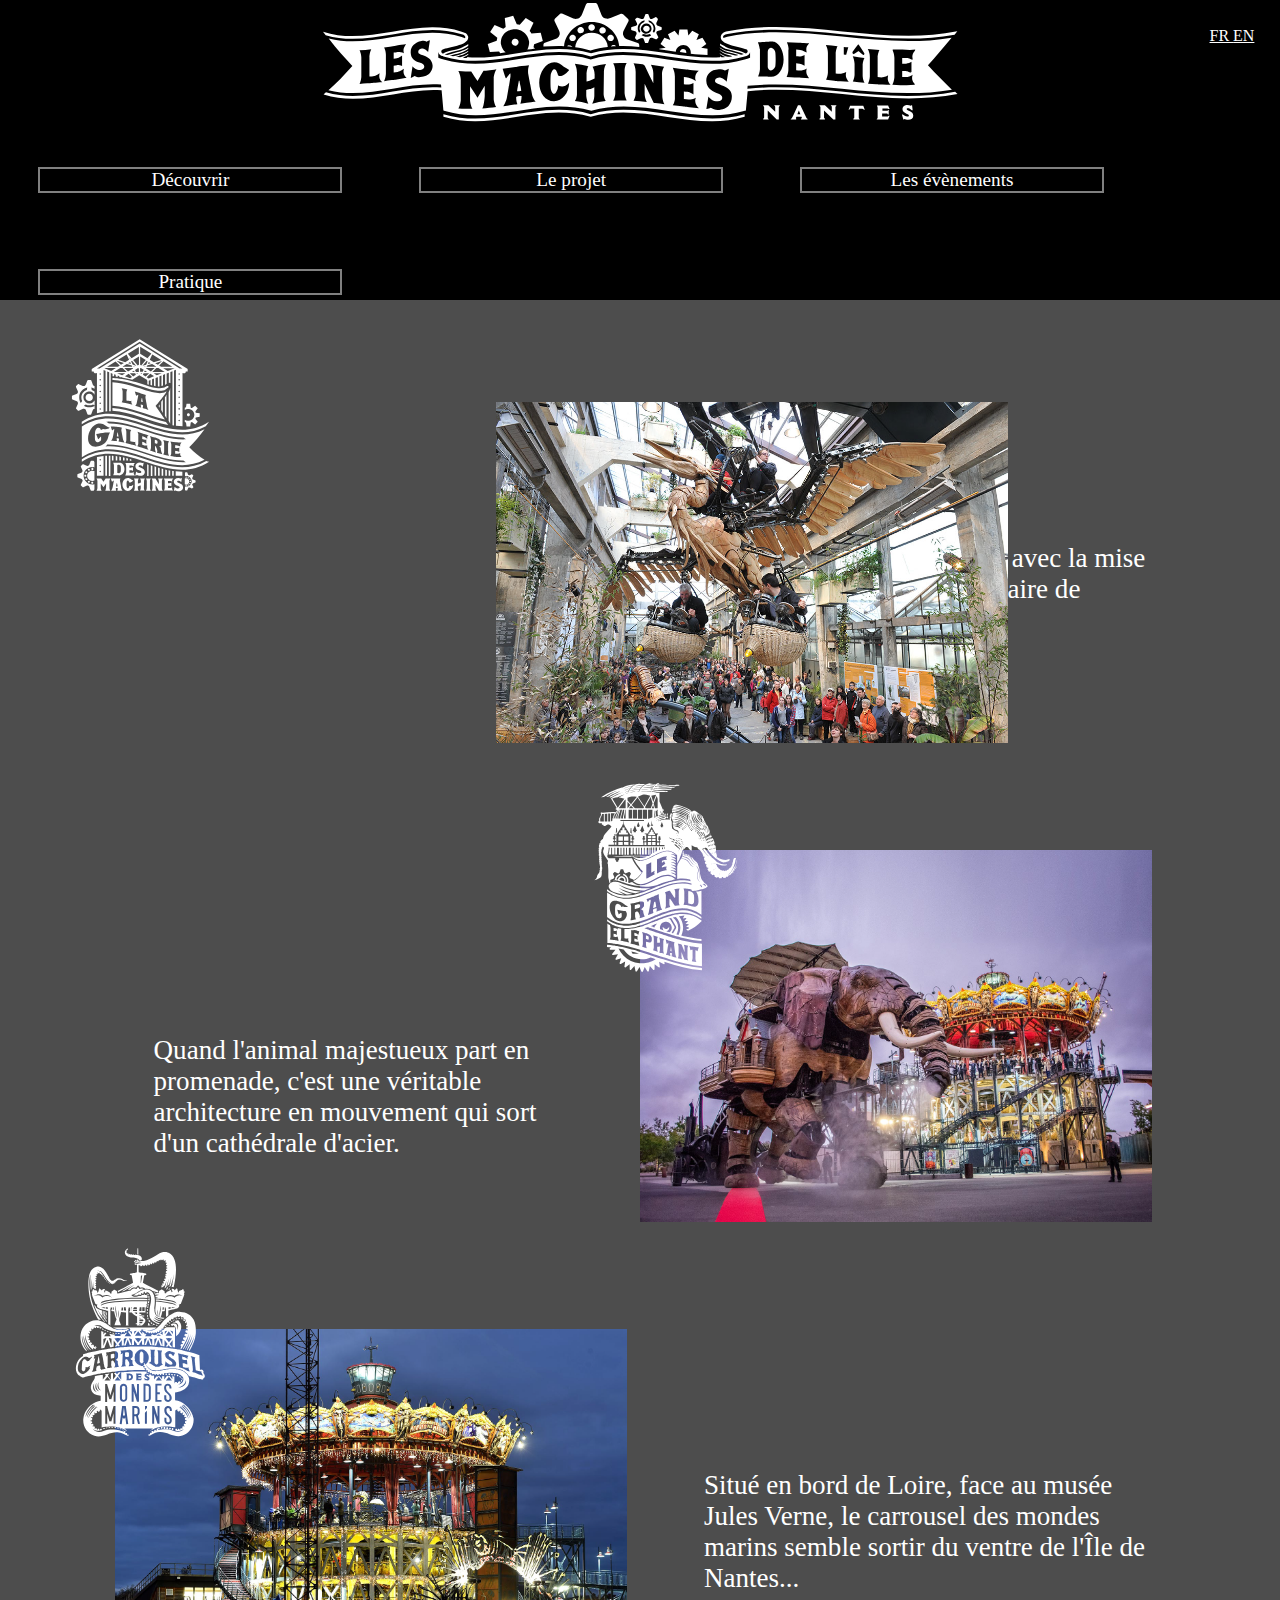
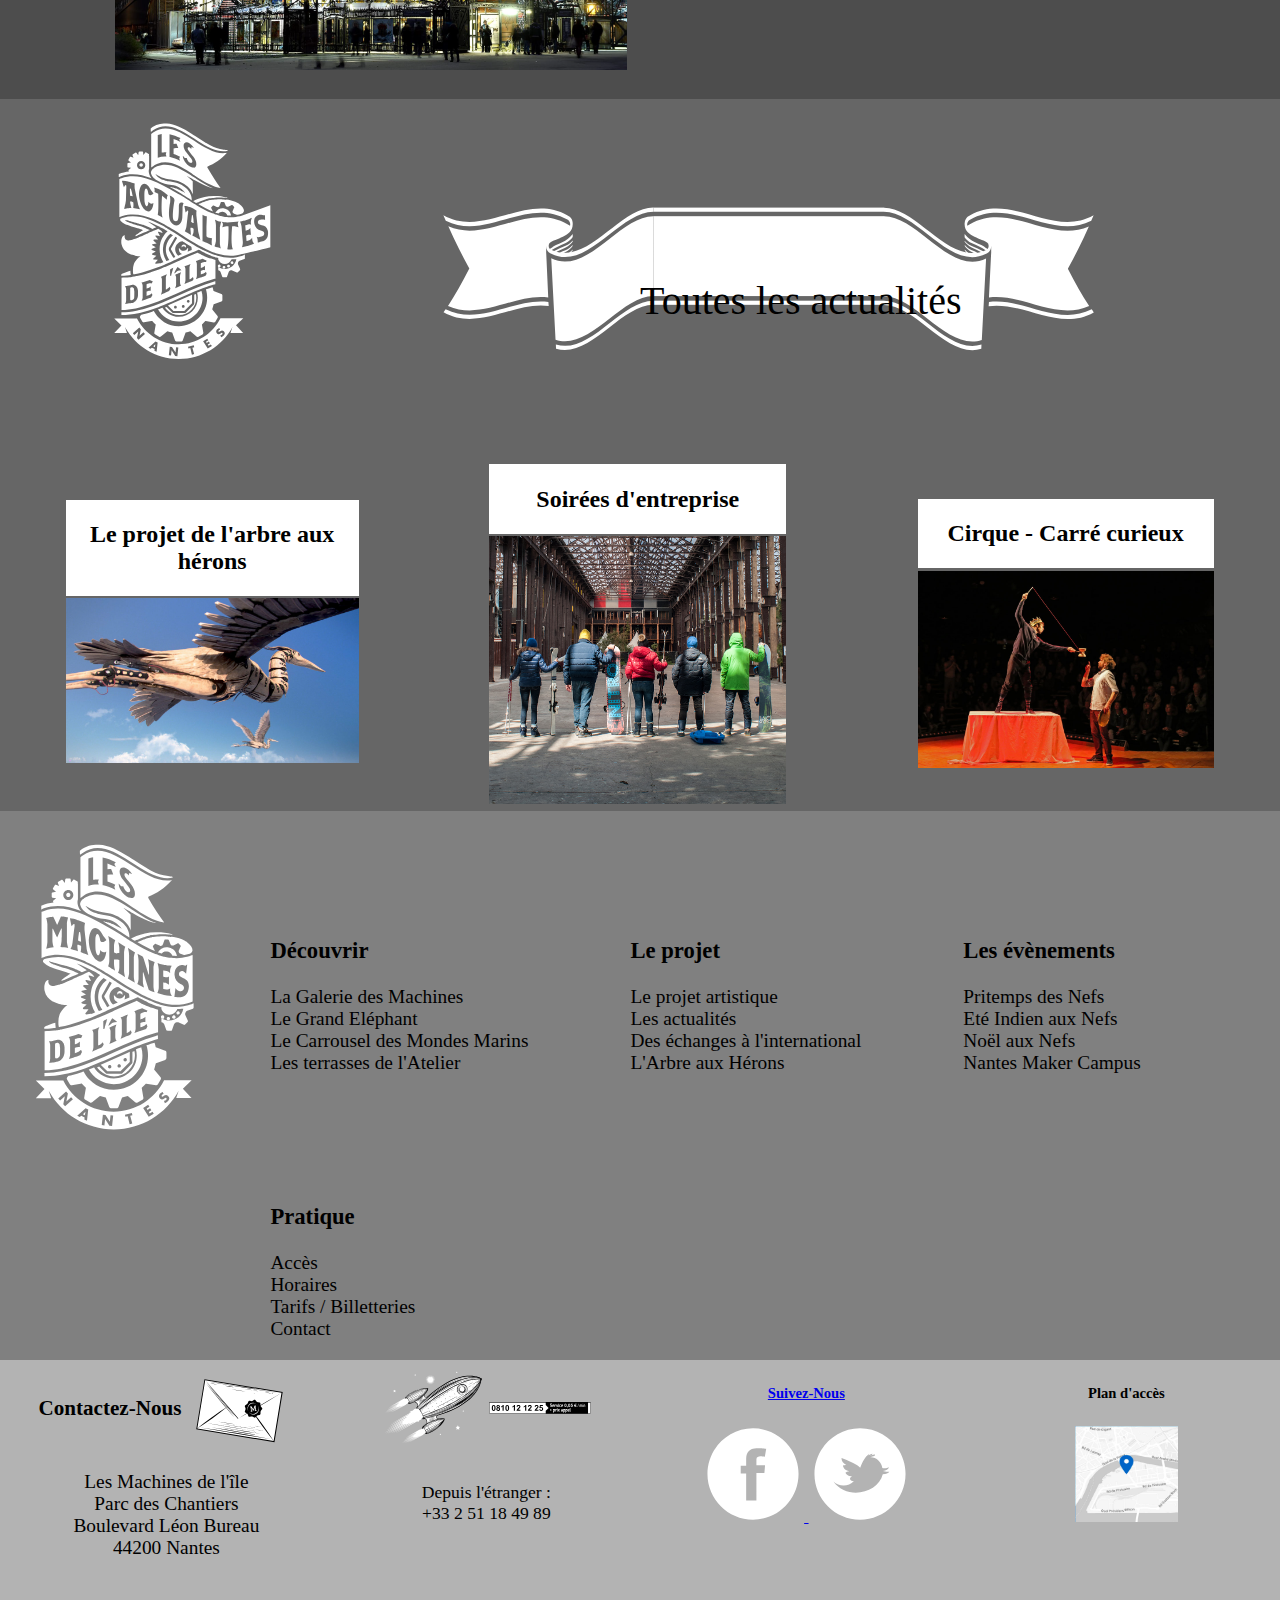
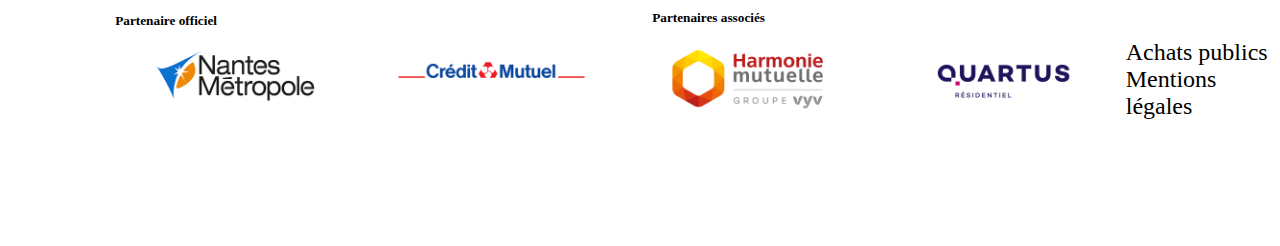
<file: fr/index.html>
<!DOCTYPE html>
<html>
	<head>
		<meta charset="utf-8">
		<link rel="stylesheet" href="../css/style.css">
		<title> Les machine de l'île </title>
	</head>
	<body>
		<header>
			<a href="index.html"> <img src="../images/logo_site_header.svg" alt="" id="hdr_logo"> </a>
			<div class="lang">
				<a href="index.html" class="lang_in"> FR </a>
				<a href="../en/index_en.html" class="lang_in"> EN </a>
			</div>
			<nav class="menu">
				<ul>
					<li> <a href="carrousel.html"> Découvrir </a>
						<ul>
							<li> <a href="#"> La Galerie des Machines</a> </li> 
							<li> <a href="#"> Le Grand Eléphant </a></li> 
							<li> <a href="carrousel.html"> Le Carrousel des Mondes Marins </a></li> 
							<li> <a href="#"> Les terrasses de l'Atelier </a> </li>
						</ul>
					</li>
					<li> <a href="actualites.html"> Le projet </a>
						<ul>
							<li> <a href="#"> Le projet artistique </a> </li>
							<li> <a href="actualites.html"> Les actualités </a> </li>
							<li> <a href="#"> Des échanges internationaux </a> </li> 
							<li> <a href="#"> L'Arbre aux Hérons </a> </li> 
						</ul>
					</li>
					<li> <a href="#"> Les évènements </a>
						<ul> 
							<li> <a href="#"> Pritemps des Nefs </a> </li>
							<li> <a href="#"> Eté Indien aux Nefs </a> </li> 
							<li> <a href="#"> Noël aux Nefs </a> </li> 
							<li> <a href="#"> Nantes Maker Campus </a> </li> 
						</ul>
					</li>
					<li> <a href="contact.html"> Pratique </a>
						<ul> 
							 <li> <a href="#"> Accès </a> </li> 
							 <li> <a href="#"> Horaires </a> </li> 
							 <li> <a href="#"> Tarifs / Billetteries </a> </li> 
							<li> <a href="contact.html">  Contact </a> </li>
						</ul>
					</li>
				</ul>
			</nav>
		</header>
		<section id=section1_dec>
			<article class="article_index_dec">
				<img src="../images/icon_arbre_heron.svg" alt="" id="icon_arbre_heron">
				<a href=""> <img src="../images/arbre_heron.png" alt="Heron" id="arbre_heron"> </a>
				<span class="txt_article_right"> La galerie est un lieu vivant avec la mise en scène d'un véritable bestiaire de machines... </span>
			</article>
			<article class="article_index_dec">
				<img src="../images/icon_elephant.svg" alt="" id="icon_elephant">
				<a href=""> <img src="../images/elephant.png" alt="Elephant"id="elephant"> </a>
				<span class="txt_article_left"> Quand l'animal majestueux part en promenade, c'est une véritable architecture en mouvement qui sort d'un cathédrale d'acier. </span>
			</article>
			<article class="article_index_dec">
				<img src="../images/icon_carrousel.svg" alt="" id="icon_carrousel">
				<a href="carrousel.html"> <img src="../images/carrousel.png" alt="Carrousel" id="index_carrousel"> </a>
				<span class="txt_article_right"> Situé en bord de Loire, face au musée Jules Verne, le carrousel des mondes marins semble sortir du ventre de l'Île de Nantes... </span>
				<br/>
				<br/>
			</article>
		</section>
		<section id=section2_actu>
			<div>
				<img src="../images/logo_actu.svg" alt="" id="logo_actu">
				<img src="../images/banniere.svg" alt="banner" id="banner_actu">
				<br/>
				<a href="actualites.html" id="titre_actu"> Toutes les actualités </a>
			</div>
			<table>
				<tr>
					<th>	
						<article class="article_actu">
							<h4> Le projet de l'arbre aux hérons </h4>
							<a href=""> <img src="../images/heron.jpg" alt="Le projet de l'arbre aux hérons" class="img_actu"> </a>
						</article>
					</th>
					<th>
						<article class="article_actu">
							<h4> Soirées d'entreprise </h4>
							<a href=""> <img src="../images/entreprise.jpg" alt="Soirées d'entreprise" class="img_actu"> </a>
						</article>
					</th>
					<th>
						<article class="article_actu">
							<h4> Cirque - Carré curieux</h4>
							<a href=""> <img src="../images/cirque.jpg" alt="Cirque - Carré curieux" class="img_actu"> </a>
						</article>
					</th>
				</tr>		
			</table>
		</section>
		<footer name="index">
			<div id="nav_footer">
				<img src="../images/logo_site_footer.svg" id="logo_footer">
				<ul>
					<li>
						<ul> <h3> Découvrir </h3>
							<li> <a href="#"> La Galerie des Machines</a> </li> 
							<li> <a href="#"> Le Grand Eléphant </a></li> 
							<li> <a href="carrousel.html"> Le Carrousel des Mondes Marins </a></li> 
							<li> <a href="#"> Les terrasses de l'Atelier </a> </li>
						</ul>
					</li>
					<li>
						<ul> <h3> Le projet </h3>
							<li> <a href="#"> Le projet artistique </a> </li>
							<li> <a href="actualites.html"> Les actualités </a> </li>
							<li> <a href="#"> Des échanges à l'international </a> </li> 
							<li> <a href="#"> L'Arbre aux Hérons </a> </li> 
						</ul>
					</li>
					<li>
						<ul> <h3> Les évènements </h3>
							<li> <a href="#"> Pritemps des Nefs </a> </li>
							<li> <a href="#"> Eté Indien aux Nefs </a> </li> 
							<li> <a href="#"> Noël aux Nefs </a> </li> 
							<li> <a href="#"> Nantes Maker Campus </a> </li> 
						</ul>
					</li>
					<li>
						<ul> <h3> Pratique </h3>
							 <li> <a href="#"> Accès </a> </li> 
							 <li> <a href="#"> Horaires </a> </li> 
							 <li> <a href="#"> Tarifs / Billetteries </a> </li> 
							<li> <a href="contact.html">  Contact </a> </li>
						</ul>
					</li>
				</ul>
			</div>
			<div id="footer2">
				<div class="column_footer">
					<img src="../images/contact.svg" alt="contact" class="contact">
					<h5 id="contact_us"> Contactez-Nous </h5>
					<p>
						<br/>
						Les Machines de l'île <br/>
						Parc des Chantiers <br/>
						Boulevard Léon Bureau <br/>
						44200 Nantes <br/>
					</p>
				</div>
				<div class="column_footer">
					<img src="../images/fusee.svg" alt="fusée" class="contact">
					<img src="../images/numero.svg" alt="numérotel" class="contact">
					<span>
						<br/><br/>
						Depuis l'étranger : <br/>
						+33 2 51 18 49 89
					</span>
				</div>
				<div class="column_footer">
					<a href="contact.html"> <h5> Suivez-Nous </h5> </a>
					<a href="https://www.facebook.com/machinesnantes"> <img src="../images/facebook.svg" alt="facebook" class="contact"> </a>
					<a href="https://twitter.com/lesmachinesntes"> <img src="../images/twitter.svg" alt="twitter" class="contact"> </a>
				</div>
				<div class="column_footer">
					<h5> Plan d'accès </h5>
					<img src="../images/map.jpg" alt="plan" class="contact">
				</div>
			</div>
			<div id="footer3">
				<h5 id="official"> Partenaire officiel </h5>
				<h5 id="asso"> Partenaires associés </h5>
				<a href="https://www.nantesmetropole.fr/"> <img src="../images/nantes.png" alt="Nantes métropole" class="partnership"> </a>
				<a href="https://www.creditmutuel.fr/home/index.html"> <img src="../images/credit_mutuel.png" alt="Crédit Mutuel" class="partnership"> </a>
				<a href="https://www.harmonie-mutuelle.fr/web/tout-harmonie"> <img src="../images/harmonie_mutuelle.png" alt="Harmonie mutuelle" class="partnership"> </a>
				<a href="https://www.groupe-quartus.com/"> <img src="../images/quartus.png" alt="Quartus" class="partnership"> </a>
				<ul>
					<a href="https://www.levoyageanantes.fr/achats-publics/" class="info_footer"> <li> Achats publics </li> </a>
					<a href="https://www.lesmachines-nantes.fr/mentions-legales/" class="info_footer"> <li> Mentions légales </li> </a>
				</ul>
			</div>
		</footer>
	</body>
</html>
</file>
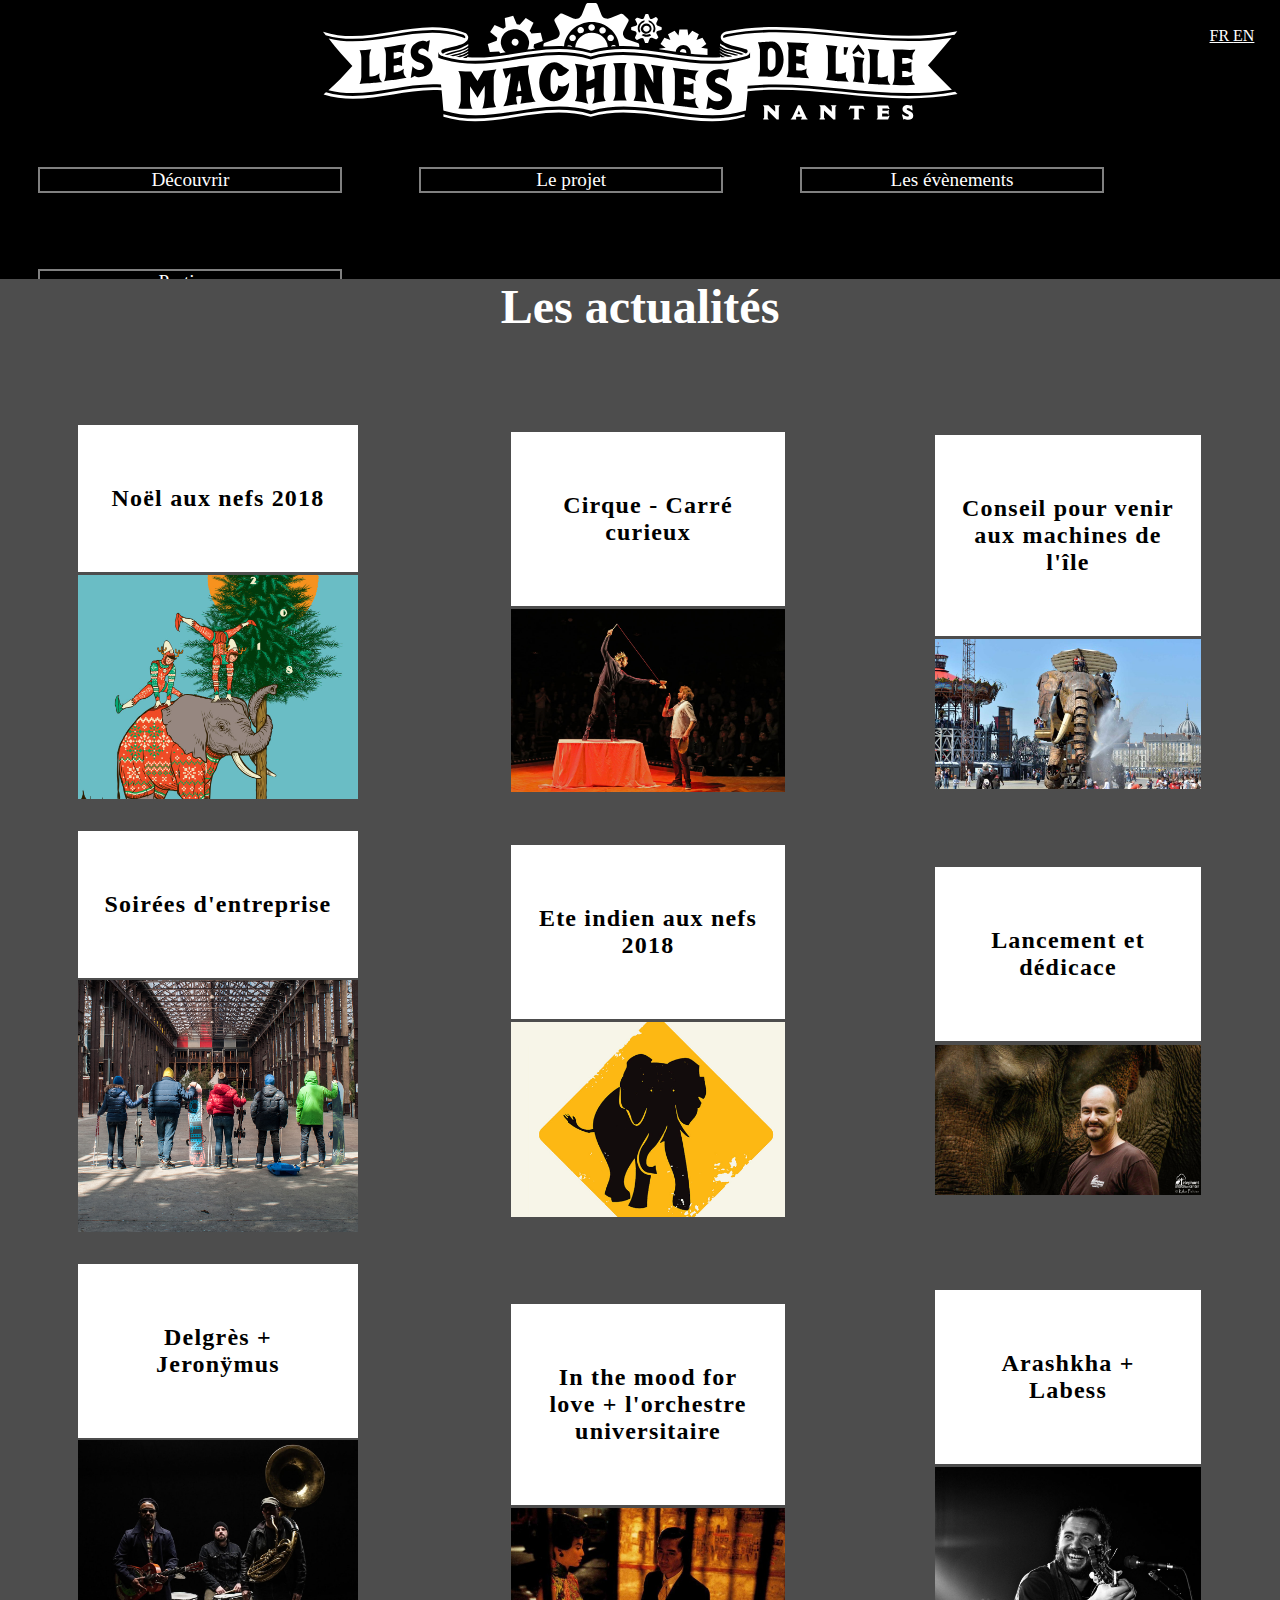
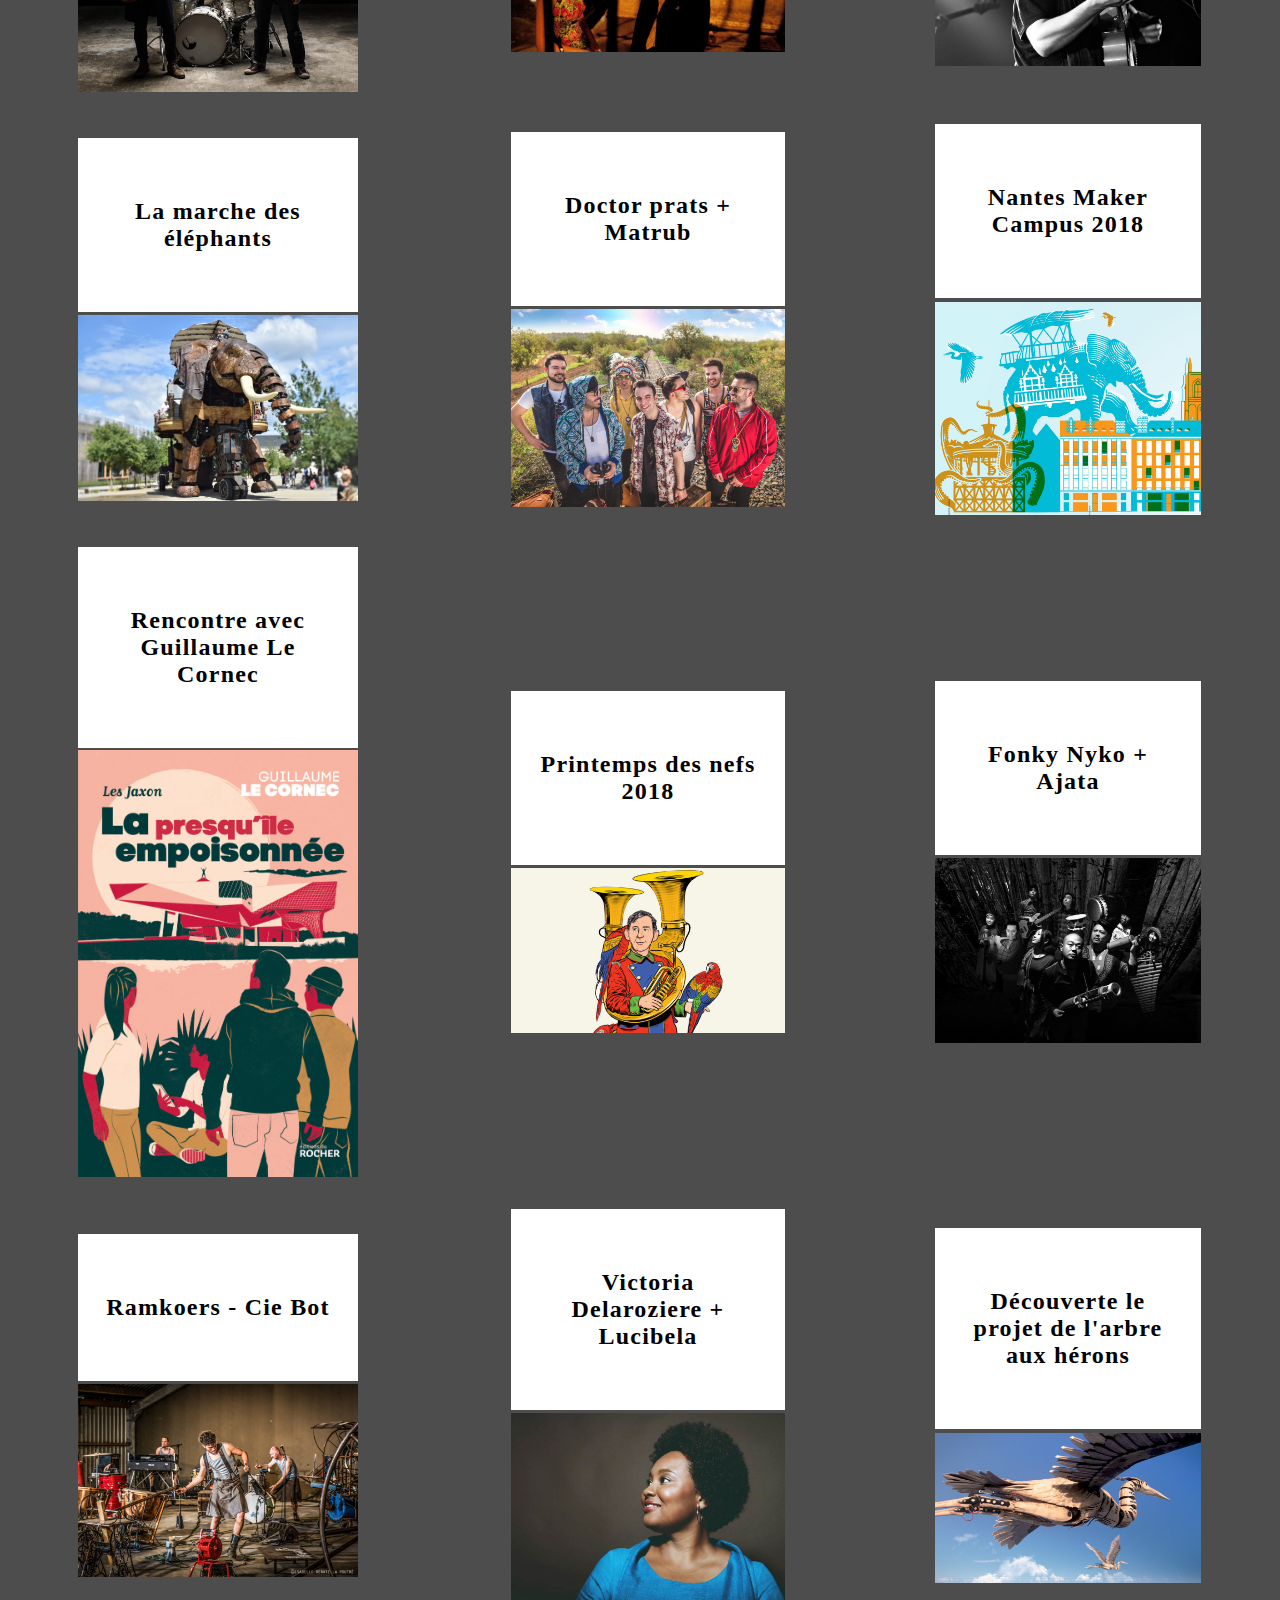
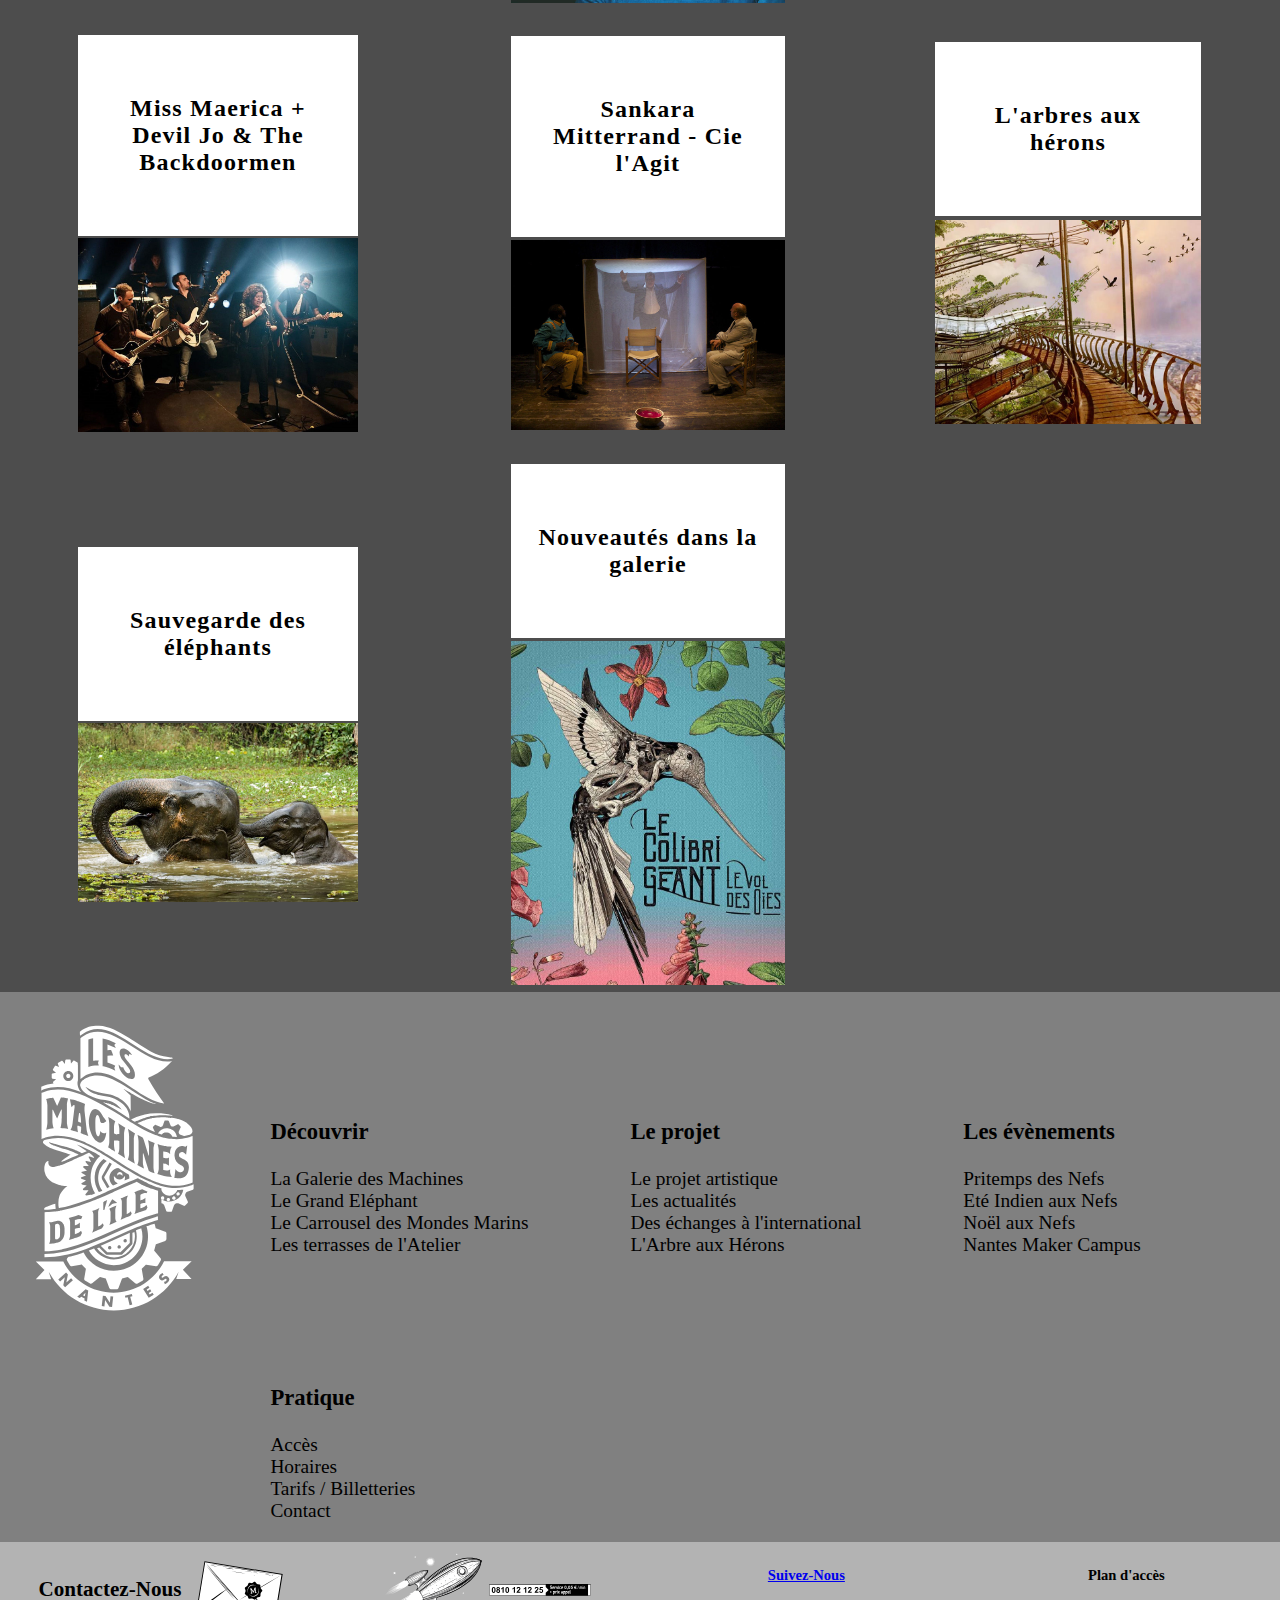
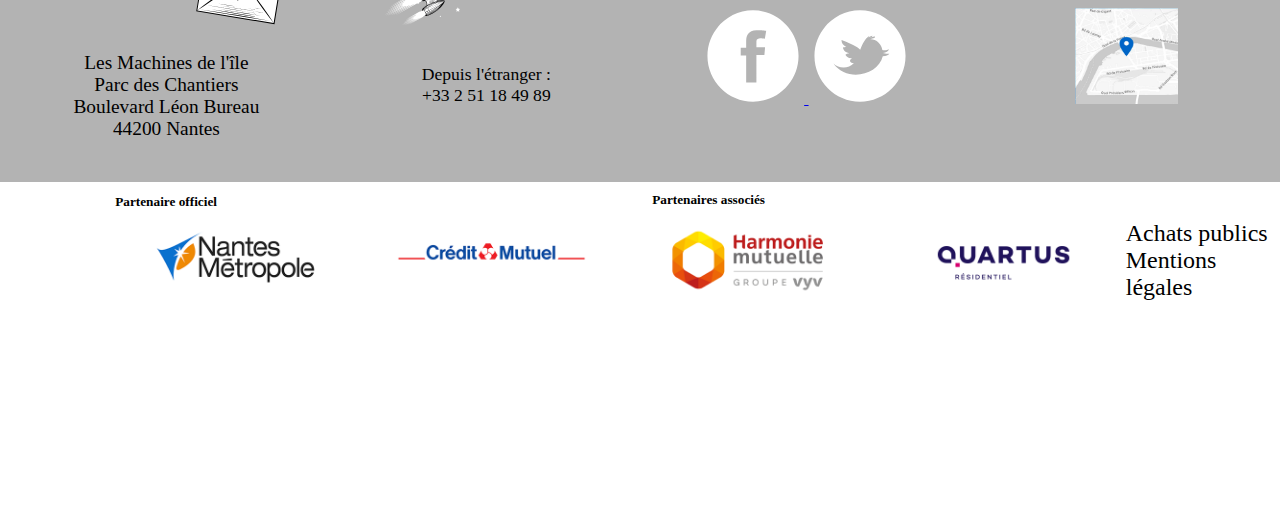
<file: en/actualites_en.html>
<!Doctype html>
<html>
	<head>
		<meta charset="utf-8">
		<title>Actualités - Les machines de l'île</title>
		<link rel="stylesheet" href="../css/style.css">
	</head>

	<body>
		<header>
			<a href="index_en.html"> <img src="../images/logo_site_header.svg" alt="" id="hdr_logo"> </a>
			<div class="lang">
				<a href="../fr/actualites.html" class="lang_in"> FR </a>
				<a href="actualites_en.html" class="lang_in"> EN </a>
			</div>
			<nav class="menu">
				<ul>
					<li> <a href="carrousel_en.html"> Découvrir </a>
						<ul>
							<li> <a href="#"> La Galerie des Machines</a> </li> 
							<li> <a href="#"> Le Grand Eléphant </a></li> 
							<li> <a href="carrousel_en.html"> Le Carrousel des Mondes Marins </a></li> 
							<li> <a href="#"> Les terrasses de l'Atelier </a> </li>
						</ul>
					</li>
					<li> <a href="actualites_en.html"> Le projet </a>
						<ul>
							<li> <a href="#"> Le projet artistique </a> </li>
							<li> <a href="actualites_en.html"> Les actualités </a> </li>
							<li> <a href="#"> Des échanges internationaux </a> </li> 
							<li> <a href="#"> L'Arbre aux Hérons </a> </li> 
						</ul>
					</li>
					<li> <a href="#"> Les évènements </a>
						<ul> 
							<li> <a href="#"> Pritemps des Nefs </a> </li>
							<li> <a href="#"> Eté Indien aux Nefs </a> </li> 
							<li> <a href="#"> Noël aux Nefs </a> </li> 
							<li> <a href="#"> Nantes Maker Campus </a> </li> 
						</ul>
					</li>
					<li> <a href="contact_en.html"> Pratique </a>
						<ul> 
							 <li> <a href="#"> Accès </a> </li> 
							 <li> <a href="#"> Horaires </a> </li> 
							 <li> <a href="#"> Tarifs / Billetteries </a> </li> 
							<li> <a href="contact_en.html">  Contact </a> </li>
						</ul>
					</li>
				</ul>
			</nav>
		</header>

		<section id="section_pactu">
			<h1>Les actualités</h1>
			<div id="colonne_actu">
				<table>
					<tr>
						<th>
							<article class="article_pactu">
								<h3>Noël aux nefs 2018</h3>
								<a href=""><img src="../images/noel.jpg"></a>
							</article>
						</th>
						<th>
							<article class="article_pactu">
								<h3>Cirque - Carré curieux</h3>
								<a href=""><img src="../images/cirque.jpg"></a>
							</article>
						</th>
						<th>
							<article class="article_pactu">
								<h3>Conseil pour venir aux machines de l'île</h3>
								<a href=""><img src="../images/conseil.jpg"></a>
							</article>
						</th>
					</tr>
					<tr>
						<th>
							<article class="article_pactu">
								<h3>Soirées d'entreprise</h3>
								<a href=""><img src="../images/entreprise.jpg"></a>
							</article>
						</th>
						<th>
							<article class="article_pactu">
								<h3>Ete indien aux nefs 2018</h3>
								<a href=""><img src="../images/indien.jpg"></a>
							</article>
						</th>
						<th>
							<article class="article_pactu">
								<h3>Lancement et dédicace</h3>
								<a href=""><img src="../images/dedicace.jpg"></a>
							</article>
						</th>
						<th>
					</tr>
					<tr>
						<th>
							<article class="article_pactu">
								<h3>Delgrès + Jeronÿmus</h3>
								<a href=""><img src="../images/delgres.jpg"></a>
							</article>
						</th>
						<th>	
							<article class="article_pactu">
								<h3>In the mood for love + l'orchestre universitaire</h3>
								<a href=""><img src="../images/mood.jpg"></a>
							</article>
						</th>
						<th>
							<article class="article_pactu">
								<h3>Arashkha + Labess</h3>
								<a href=""><img src="../images/arashkha.jpg"></a>
							</article>
						</th>
						<th>
					</tr>
					<tr>
						<th>
							<article class="article_pactu">
								<h3>La marche des éléphants</h3>
								<a href=""><img src="../images/marche_elephant.jpg"></a>
							</article>
						</th>
						<th>
							<article class="article_pactu">
								<h3>Doctor prats + Matrub</h3>
								<a href=""><img src="../images/doctor.jpg"></a>
							</article>
						</th>
						<th>
							<article class="article_pactu">
								<h3>Nantes Maker Campus 2018</h3>
								<a href=""><img src="../images/nantes_campus.jpg"></a>
							</article>
						</th>
					</tr>
					<tr>
						<th>
							<article class="article_pactu">
								<h3>Rencontre avec Guillaume Le Cornec</h3>
								<a href=""><img src="../images/guillaume.jpg"></a>
							</article>
						</th>
						<th>
							<article class="article_pactu">
								<h3>Printemps des nefs 2018</h3>
								<a href=""><img src="../images/printemps.jpg"></a>
							</article>
						</th>
						<th>
							<article class="article_pactu">
								<h3>Fonky Nyko + Ajata</h3>
								<a href=""><img src="../images/fonky.jpg"></a>
							</article>
						</th>
					</tr>
					<tr>
						<th>
							<article class="article_pactu">
								<h3>Ramkoers - Cie Bot</h3>
								<a href=""><img src="../images/ramkoers.jpg"></a>
							</article>
						</th>
						<th>
							<article class="article_pactu">
								<h3>Victoria Delaroziere + Lucibela</h3>
								<a href=""><img src="../images/victoria.jpg"></a>
							</article>
						</th>
						<th>
							<article class="article_pactu">
								<h3>Découverte le projet de l'arbre aux hérons</h3>
								<a href=""><img src="../images/heron.jpg"></a>
							</article>
						</th>
						<th>
					</tr>
					<tr>
						<th>
							<article class="article_pactu">
								<h3>Miss Maerica + Devil Jo & The Backdoormen</h3>
								<a href=""><img src="../images/miss.jpg"></a>
							</article>
						</th>
						<th>
							<article class="article_pactu">
								<h3>Sankara Mitterrand - Cie l'Agit</h3>
								<a href=""><img src="../images/sankara.jpg"></a>
							</article>
						</th>
						<th>
							<article class="article_pactu">
								<h3>L'arbres aux hérons</h3>
								<a href=""><img src="../images/arbre.jpg"></a>
							</article>
						</th>
						<th>
					</tr>
					<tr>
						<th>
							<article class="article_pactu">
								<h3>Sauvegarde des éléphants</h3>
								<a href=""><img src="../images/sauvegarde_elephant.jpg"></a>
							</article>
						</th>
						<th>
							<article class="article_pactu">
								<h3>Nouveautés dans la galerie</h3>
								<a href=""><img src="../images/nouveautes.jpg"></a>
							</article>
						</th>
						<th>
					</tr>
				</table>
			</div>	
		</section>

		<footer name="actu">
			<div id="nav_footer">
				<img src="../images/logo_site_footer.svg" id="logo_footer">
				<ul>
					<li>
						<ul> <h3> Découvrir </h3>
							<li> <a href="#"> La Galerie des Machines</a> </li> 
							<li> <a href="#"> Le Grand Eléphant </a></li> 
							<li> <a href="carrousel_en.html"> Le Carrousel des Mondes Marins </a></li> 
							<li> <a href="#"> Les terrasses de l'Atelier </a> </li>
						</ul>
					</li>
					<li>
						<ul> <h3> Le projet </h3>
							<li> <a href="#"> Le projet artistique </a> </li>
							<li> <a href="actualites_en.html"> Les actualités </a> </li>
							<li> <a href="#"> Des échanges à l'international </a> </li> 
							<li> <a href="#"> L'Arbre aux Hérons </a> </li> 
						</ul>
					</li>
					<li>
						<ul> <h3> Les évènements </h3>
							<li> <a href="#"> Pritemps des Nefs </a> </li>
							<li> <a href="#"> Eté Indien aux Nefs </a> </li> 
							<li> <a href="#"> Noël aux Nefs </a> </li> 
							<li> <a href="#"> Nantes Maker Campus </a> </li> 
						</ul>
					</li>
					<li>
						<ul> <h3> Pratique </h3>
							 <li> <a href="#"> Accès </a> </li> 
							 <li> <a href="#"> Horaires </a> </li> 
							 <li> <a href="#"> Tarifs / Billetteries </a> </li> 
							<li> <a href="contact_en.html">  Contact </a> </li>
						</ul>
					</li>
				</ul>
			</div>
			<div id="footer2">
				<div class="column_footer">
					<img src="../images/contact.svg" alt="contact" class="contact">
					<h5 id="contact_us"> Contactez-Nous </h5>
					<p>
						<br/>
						Les Machines de l'île <br/>
						Parc des Chantiers <br/>
						Boulevard Léon Bureau <br/>
						44200 Nantes <br/>
					</p>
				</div>
				<div class="column_footer">
					<img src="../images/fusee.svg" alt="fusée" class="contact">
					<img src="../images/numero.svg" alt="numérotel" class="contact">
					<span>
						<br/><br/>
						Depuis l'étranger : <br/>
						+33 2 51 18 49 89
					</span>
				</div>
				<div class="column_footer">
					<a href="contact.html"> <h5> Suivez-Nous </h5> </a>
					<a href="https://www.facebook.com/machinesnantes"> <img src="../images/facebook.svg" alt="facebook" class="contact"> </a>
					<a href="https://twitter.com/lesmachinesntes"> <img src="../images/twitter.svg" alt="twitter" class="contact"> </a>
				</div>
				<div class="column_footer">
					<h5> Plan d'accès </h5>
					<img src="../images/map.jpg" alt="plan" class="contact">
				</div>
			</div>
			<div id="footer3">
				<h5 id="official"> Partenaire officiel </h5>
				<h5 id="asso"> Partenaires associés </h5>
				<a href="https://www.nantesmetropole.fr/"> <img src="../images/nantes.png" alt="Nantes métropole" class="partnership"> </a>
				<a href="https://www.creditmutuel.fr/home/index.html"> <img src="../images/credit_mutuel.png" alt="Crédit Mutuel" class="partnership"> </a>
				<a href="https://www.harmonie-mutuelle.fr/web/tout-harmonie"> <img src="../images/harmonie_mutuelle.png" alt="Harmonie mutuelle" class="partnership"> </a>
				<a href="https://www.groupe-quartus.com/"> <img src="../images/quartus.png" alt="Quartus" class="partnership"> </a>
				<ul>
					<a href="https://www.levoyageanantes.fr/achats-publics/" class="info_footer"> <li> Achats publics </li> </a>
					<a href="https://www.lesmachines-nantes.fr/mentions-legales/" class="info_footer"> <li> Mentions légales </li> </a>
				</ul>
			</div>
		</footer>
	</body>
</html>
</file>
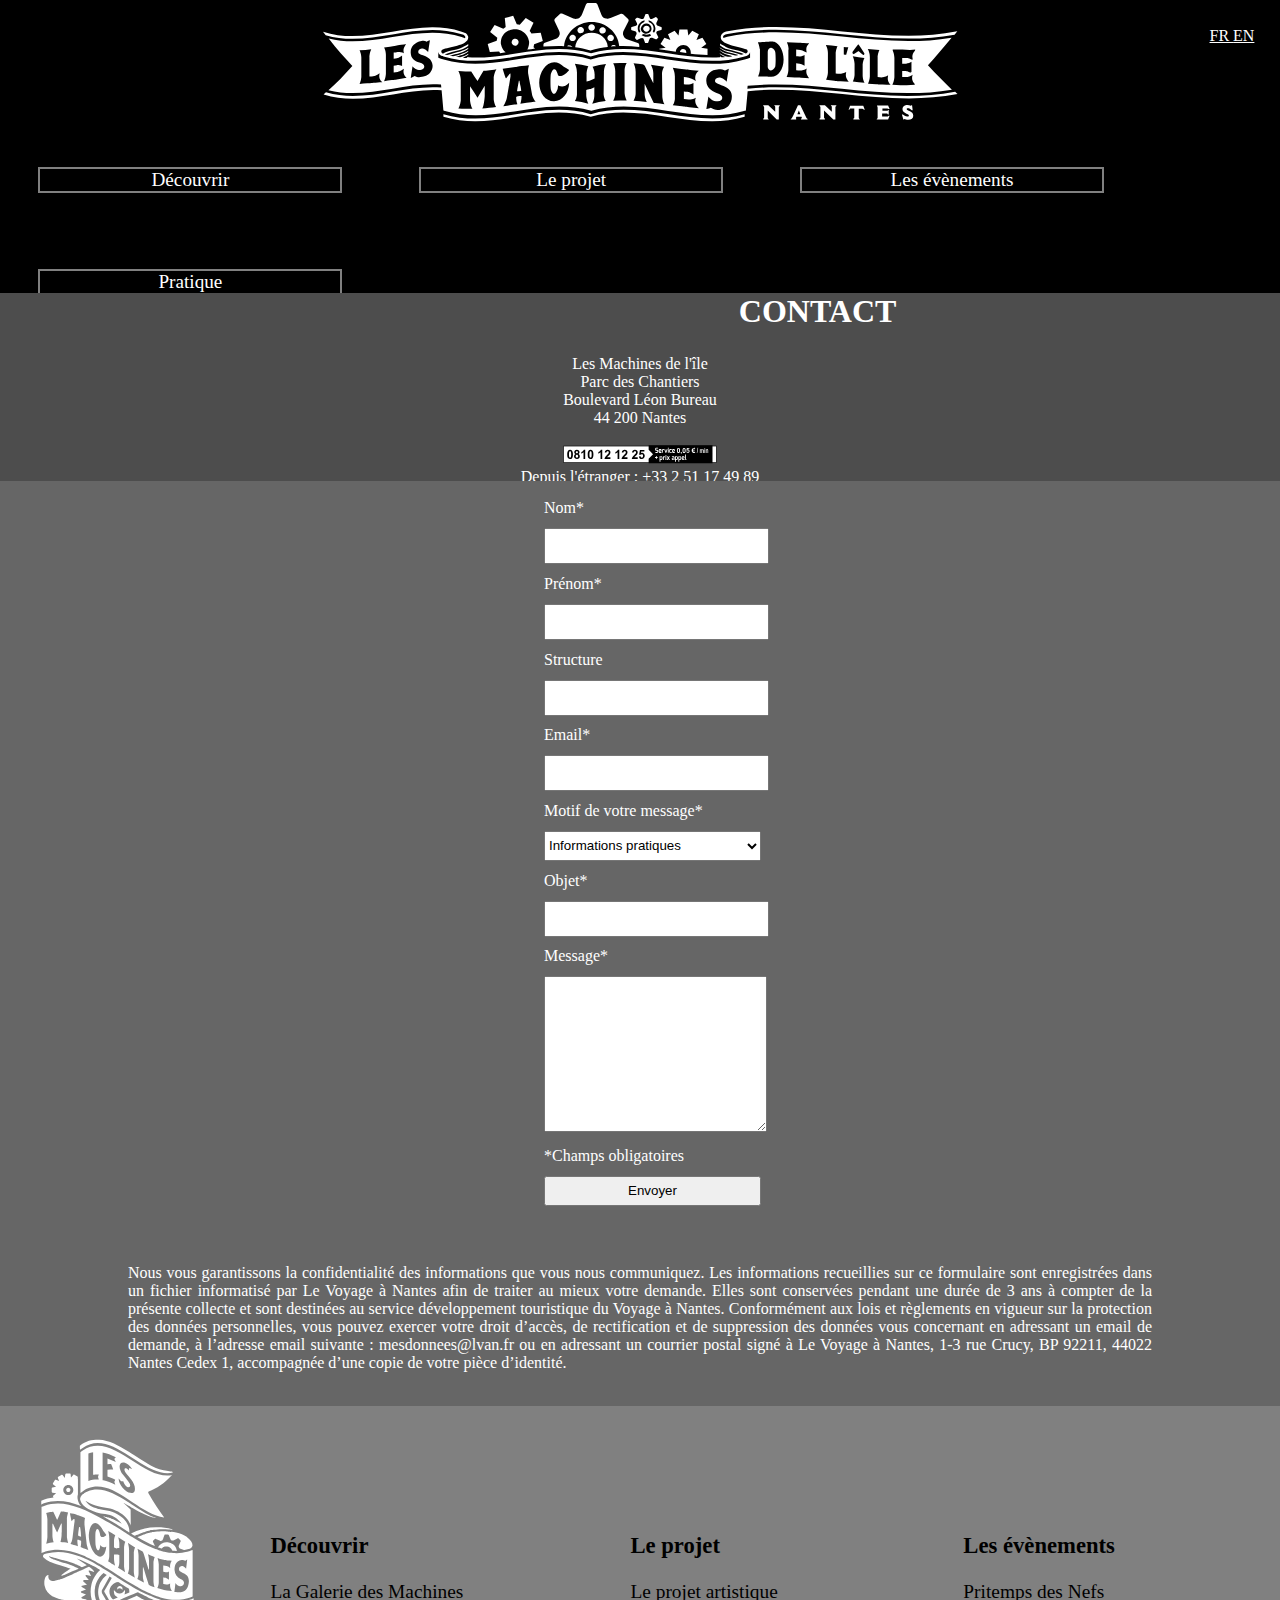
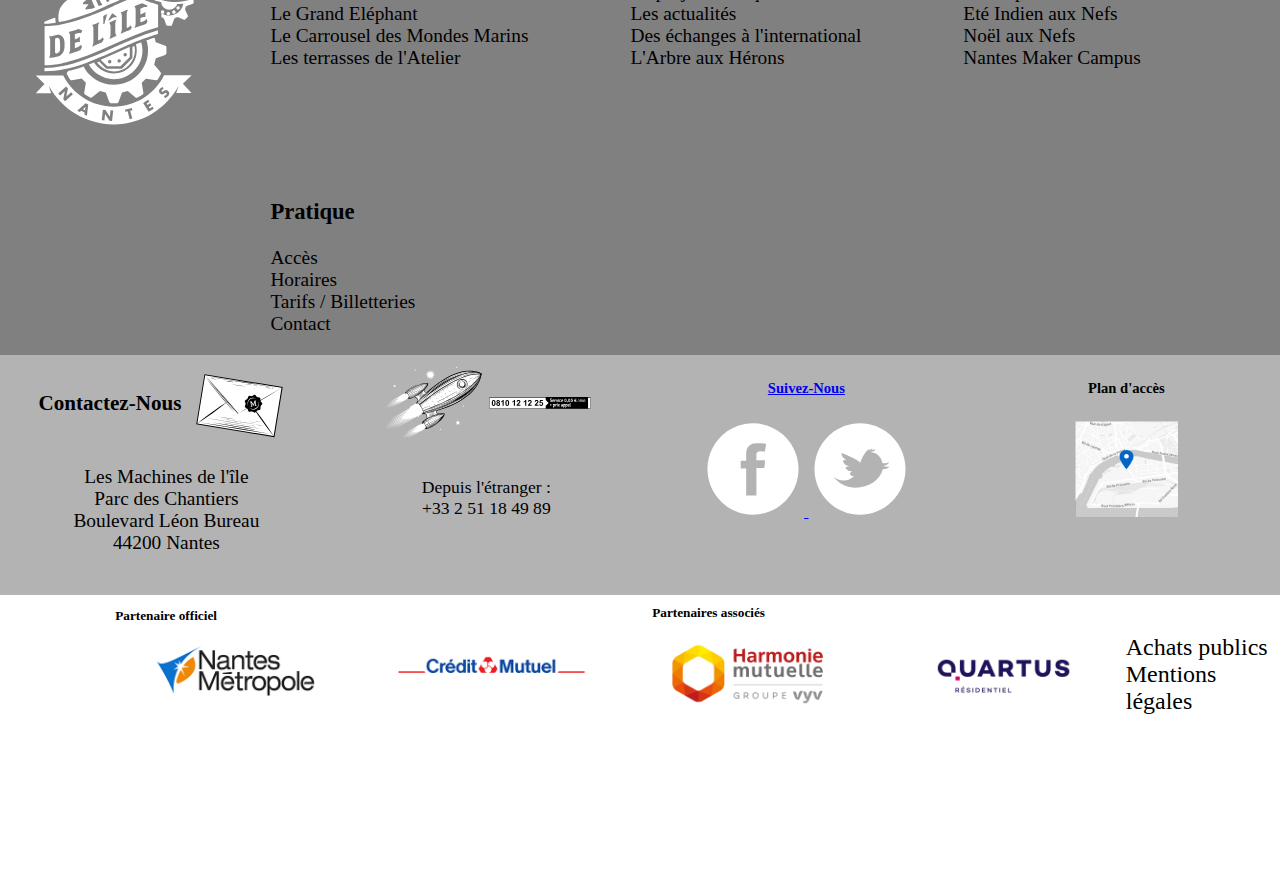
<file: en/contact_en.html>
<!Doctype html>
<html>
	<head>
		<meta charset="utf-8">
		<link rel="stylesheet" href="../css/style.css">
		<title>Contact - Les machine de l'île</title>
	</head>

	<body>
		<header>
			<a href="index_en.html"> <img src="../images/logo_site_header.svg" alt="" id="hdr_logo"> </a>
			<div class="lang">
				<a href="../fr/contact.html" class="lang_in"> FR </a>
				<a href="contact_en.html" class="lang_in"> EN </a>
			</div>
			<nav class="menu">
				<ul>
					<li> <a href="carrousel_en.html"> Découvrir </a>
						<ul>
							<li> <a href="#"> La Galerie des Machines</a> </li> 
							<li> <a href="#"> Le Grand Eléphant </a></li> 
							<li> <a href="carrousel_en.html"> Le Carrousel des Mondes Marins </a></li> 
							<li> <a href="#"> Les terrasses de l'Atelier </a> </li>
						</ul>
					</li>
					<li> <a href="actulites_en.html"> Le projet </a>
						<ul>
							<li> <a href="#"> Le projet artistique </a> </li>
							<li> <a href="actualites_en.html"> Les actualités </a> </li>
							<li> <a href="#"> Des échanges internationaux </a> </li> 
							<li> <a href="#"> L'Arbre aux Hérons </a> </li> 
						</ul>
					</li>
					<li> <a href="#"> Les évènements </a>
						<ul> 
							<li> <a href="#"> Pritemps des Nefs </a> </li>
							<li> <a href="#"> Eté Indien aux Nefs </a> </li> 
							<li> <a href="#"> Noël aux Nefs </a> </li> 
							<li> <a href="#"> Nantes Maker Campus </a> </li> 
						</ul>
					</li>
					<li> <a href="contact_en.html"> Pratique </a>
						<ul> 
							 <li> <a href="#"> Accès </a> </li> 
							 <li> <a href="#"> Horaires </a> </li> 
							 <li> <a href="#"> Tarifs / Billetteries </a> </li> 
							<li> <a href="contact_en.html">  Contact </a> </li>
						</ul>
					</li>
				</ul>
			</nav>
		</header>

		<div id="div_contact">
			<h1>CONTACT</h1>
			<span>
				Les Machines de l'île <br/>
				Parc des Chantiers <br/>
				Boulevard Léon Bureau <br/>
				44 200 Nantes<br/>
			</span><br/>
			<img src="../images/numero.svg" alt="Numéro"><br/>
			<span>Depuis l'étranger : +33 2 51 17 49 89</span>
		</div>

		<div id="formulaire">
			<form enctype= " multipart / form-data " action= "contact" method="post" id="form"/><br/>
				<label>Nom*</label><br/>
				<input type="text" required name="nom" /><br/>
				<label>Prénom*</label><br/>
				<input type="text" required name="prenom" /><br/>
				<label>Structure</label><br/>
				<input type="text" name="structure" /><br/>
				<lanel>Email*</lanel><br/>
				<input type="email" required name="email" title="adresse@exemple.fr"/><br/>
				<label>Motif de votre message*</label><br/>
				<select id="motif">
					<option value="Infos">Informations pratiques</option>
					<option value="Groupes adultes">Groupes adultes</option>
					<option value="Groupes jeunes publics">Groupes jeunes publics</option>
					<option value="Boutique-librairie">Boutique-librairie</option>
					<option value="Privatisation">Privatisation</option>
					<option value="Presse">Presse</option>
					<option value="Site internet">Site internet</option>
				</select><br/>
				<label>Objet*</label><br/>
				<input type="text" required name="objet"/><br/>
				<label>Message*</label><br/>
				<textarea required name="message" rows="10" cols="30" wrap="physical"> </textarea><br/>
				*Champs obligatoires<br/>
				<input type="submit" value="Envoyer"/>
			</form>
			<br/>
			<p>Nous vous garantissons la confidentialité des informations que vous nous communiquez. Les informations recueillies sur ce formulaire sont enregistrées dans un fichier informatisé par Le Voyage à Nantes afin de traiter au mieux votre demande. Elles sont conservées pendant une durée de 3 ans à compter de la présente collecte et sont destinées au service développement touristique du Voyage à Nantes. Conformément aux lois et règlements en vigueur sur la protection des données personnelles, vous pouvez exercer votre droit d’accès, de rectification et de suppression des données vous concernant en adressant un email de demande, à l’adresse email suivante : mesdonnees@lvan.fr ou en adressant un courrier postal signé à Le Voyage à Nantes, 1-3 rue Crucy, BP 92211, 44022 Nantes Cedex 1, accompagnée d’une copie de votre pièce d’identité.</p><br/>
		</div>
		<footer name="contact">
			<div id="nav_footer">
				<img src="../images/logo_site_footer.svg" id="logo_footer">
				<ul>
					<li>
						<ul> <h3> Découvrir </h3>
							<li> <a href="#"> La Galerie des Machines</a> </li> 
							<li> <a href="#"> Le Grand Eléphant </a></li> 
							<li> <a href="carrousel_en.html"> Le Carrousel des Mondes Marins </a></li> 
							<li> <a href="#"> Les terrasses de l'Atelier </a> </li>
						</ul>
					</li>
					<li>
						<ul> <h3> Le projet </h3>
							<li> <a href="#"> Le projet artistique </a> </li>
							<li> <a href="actualites_en.html"> Les actualités </a> </li>
							<li> <a href="#"> Des échanges à l'international </a> </li> 
							<li> <a href="#"> L'Arbre aux Hérons </a> </li> 
						</ul>
					</li>
					<li>
						<ul> <h3> Les évènements </h3>
							<li> <a href="#"> Pritemps des Nefs </a> </li>
							<li> <a href="#"> Eté Indien aux Nefs </a> </li> 
							<li> <a href="#"> Noël aux Nefs </a> </li> 
							<li> <a href="#"> Nantes Maker Campus </a> </li> 
						</ul>
					</li>
					<li>
						<ul> <h3> Pratique </h3>
							 <li> <a href="#"> Accès </a> </li> 
							 <li> <a href="#"> Horaires </a> </li> 
							 <li> <a href="#"> Tarifs / Billetteries </a> </li> 
							<li> <a href="contact_en.html">  Contact </a> </li>
						</ul>
					</li>
				</ul>
			</div>
			<div id="footer2">
				<div class="column_footer">
					<img src="../images/contact.svg" alt="contact" class="contact">
					<h5 id="contact_us"> Contactez-Nous </h5>
					<p>
						<br/>
						Les Machines de l'île <br/>
						Parc des Chantiers <br/>
						Boulevard Léon Bureau <br/>
						44200 Nantes <br/>
					</p>
				</div>
				<div class="column_footer">
					<img src="../images/fusee.svg" alt="fusée" class="contact">
					<img src="../images/numero.svg" alt="numérotel" class="contact">
					<span>
						<br/><br/>
						Depuis l'étranger : <br/>
						+33 2 51 18 49 89
					</span>
				</div>
				<div class="column_footer">
					<a href="contact.html"> <h5> Suivez-Nous </h5> </a>
					<a href="https://www.facebook.com/machinesnantes"> <img src="../images/facebook.svg" alt="facebook" class="contact"> </a>
					<a href="https://twitter.com/lesmachinesntes"> <img src="../images/twitter.svg" alt="twitter" class="contact"> </a>
				</div>
				<div class="column_footer">
					<h5> Plan d'accès </h5>
					<img src="../images/map.jpg" alt="plan" class="contact">
				</div>
			</div>
			<div id="footer3">
				<h5 id="official"> Partenaire officiel </h5>
				<h5 id="asso"> Partenaires associés </h5>
				<a href="https://www.nantesmetropole.fr/"> <img src="../images/nantes.png" alt="Nantes métropole" class="partnership"> </a>
				<a href="https://www.creditmutuel.fr/home/index.html"> <img src="../images/credit_mutuel.png" alt="Crédit Mutuel" class="partnership"> </a>
				<a href="https://www.harmonie-mutuelle.fr/web/tout-harmonie"> <img src="../images/harmonie_mutuelle.png" alt="Harmonie mutuelle" class="partnership"> </a>
				<a href="https://www.groupe-quartus.com/"> <img src="../images/quartus.png" alt="Quartus" class="partnership"> </a>
				<ul>
					<a href="https://www.levoyageanantes.fr/achats-publics/" class="info_footer"> <li> Achats publics </li> </a>
					<a href="https://www.lesmachines-nantes.fr/mentions-legales/" class="info_footer"> <li> Mentions légales </li> </a>
				</ul>
			</div>
		</footer>
	</body>
</html>
</file>
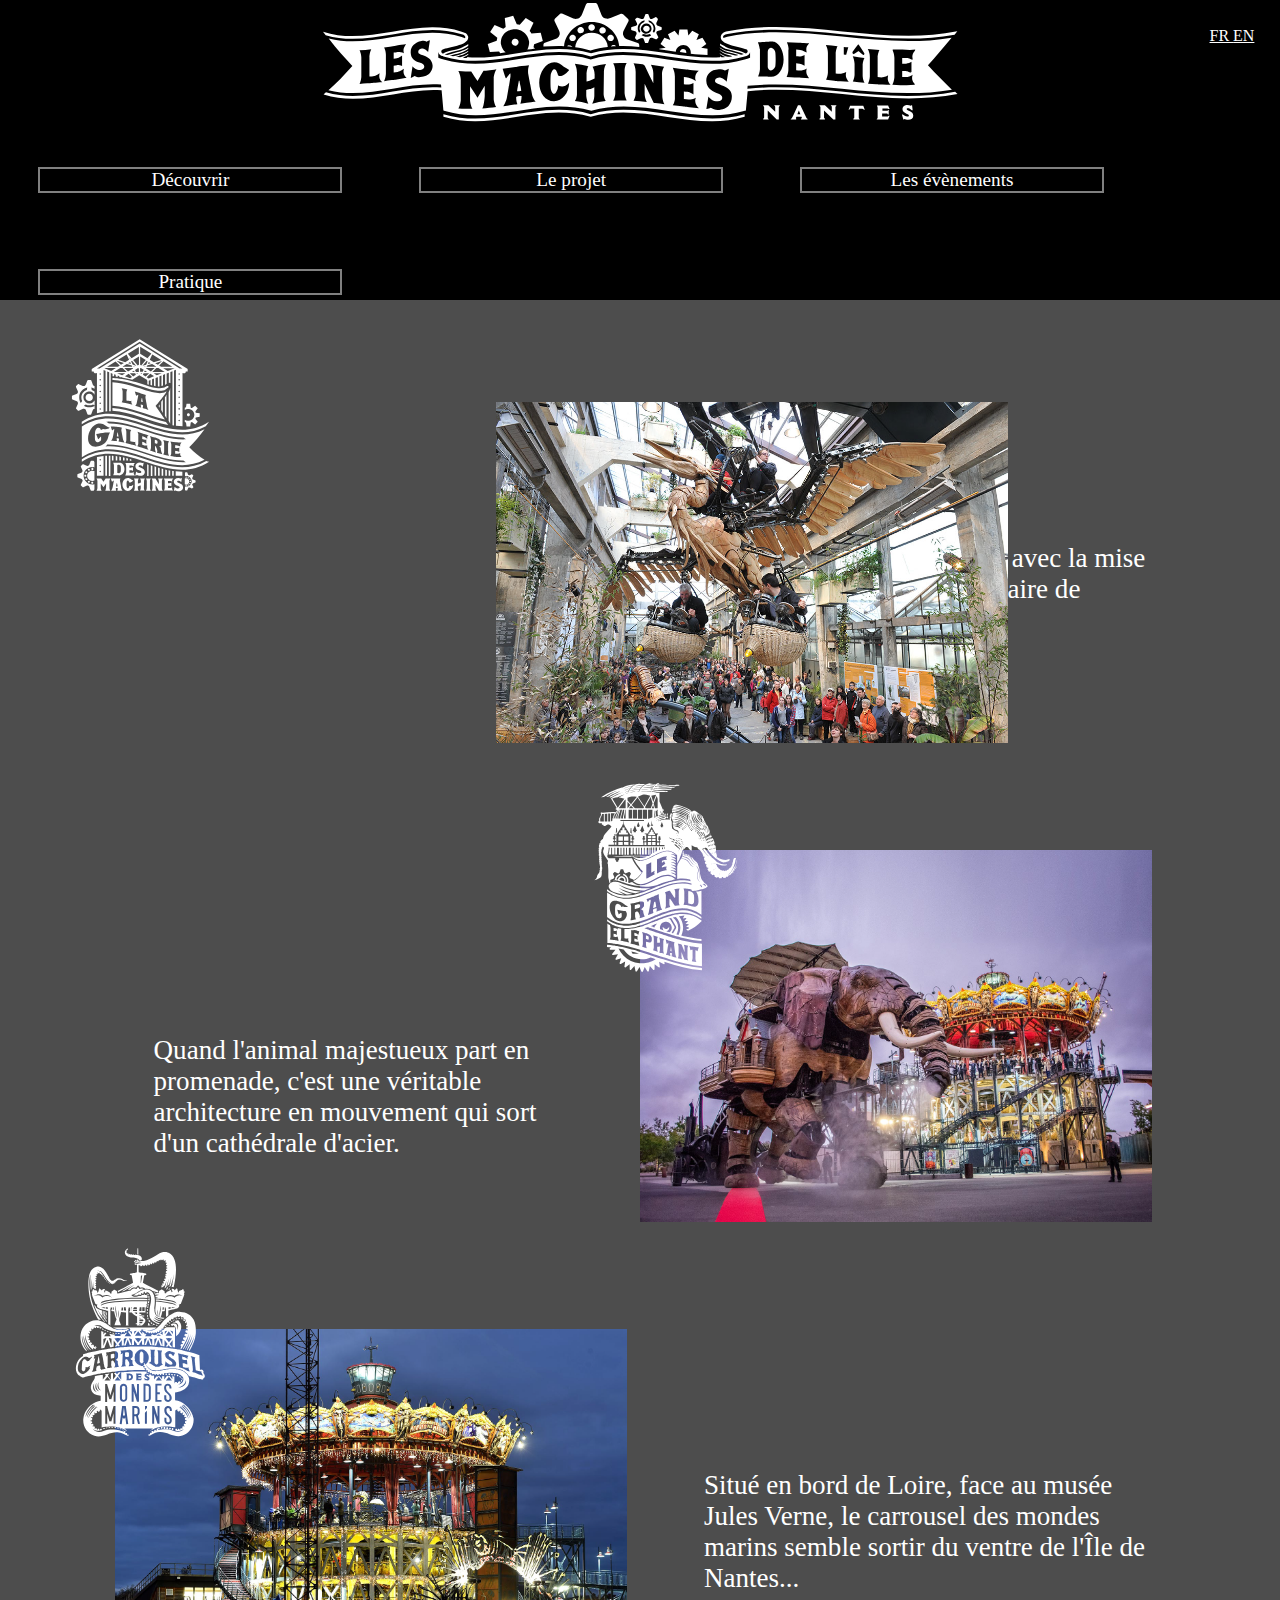
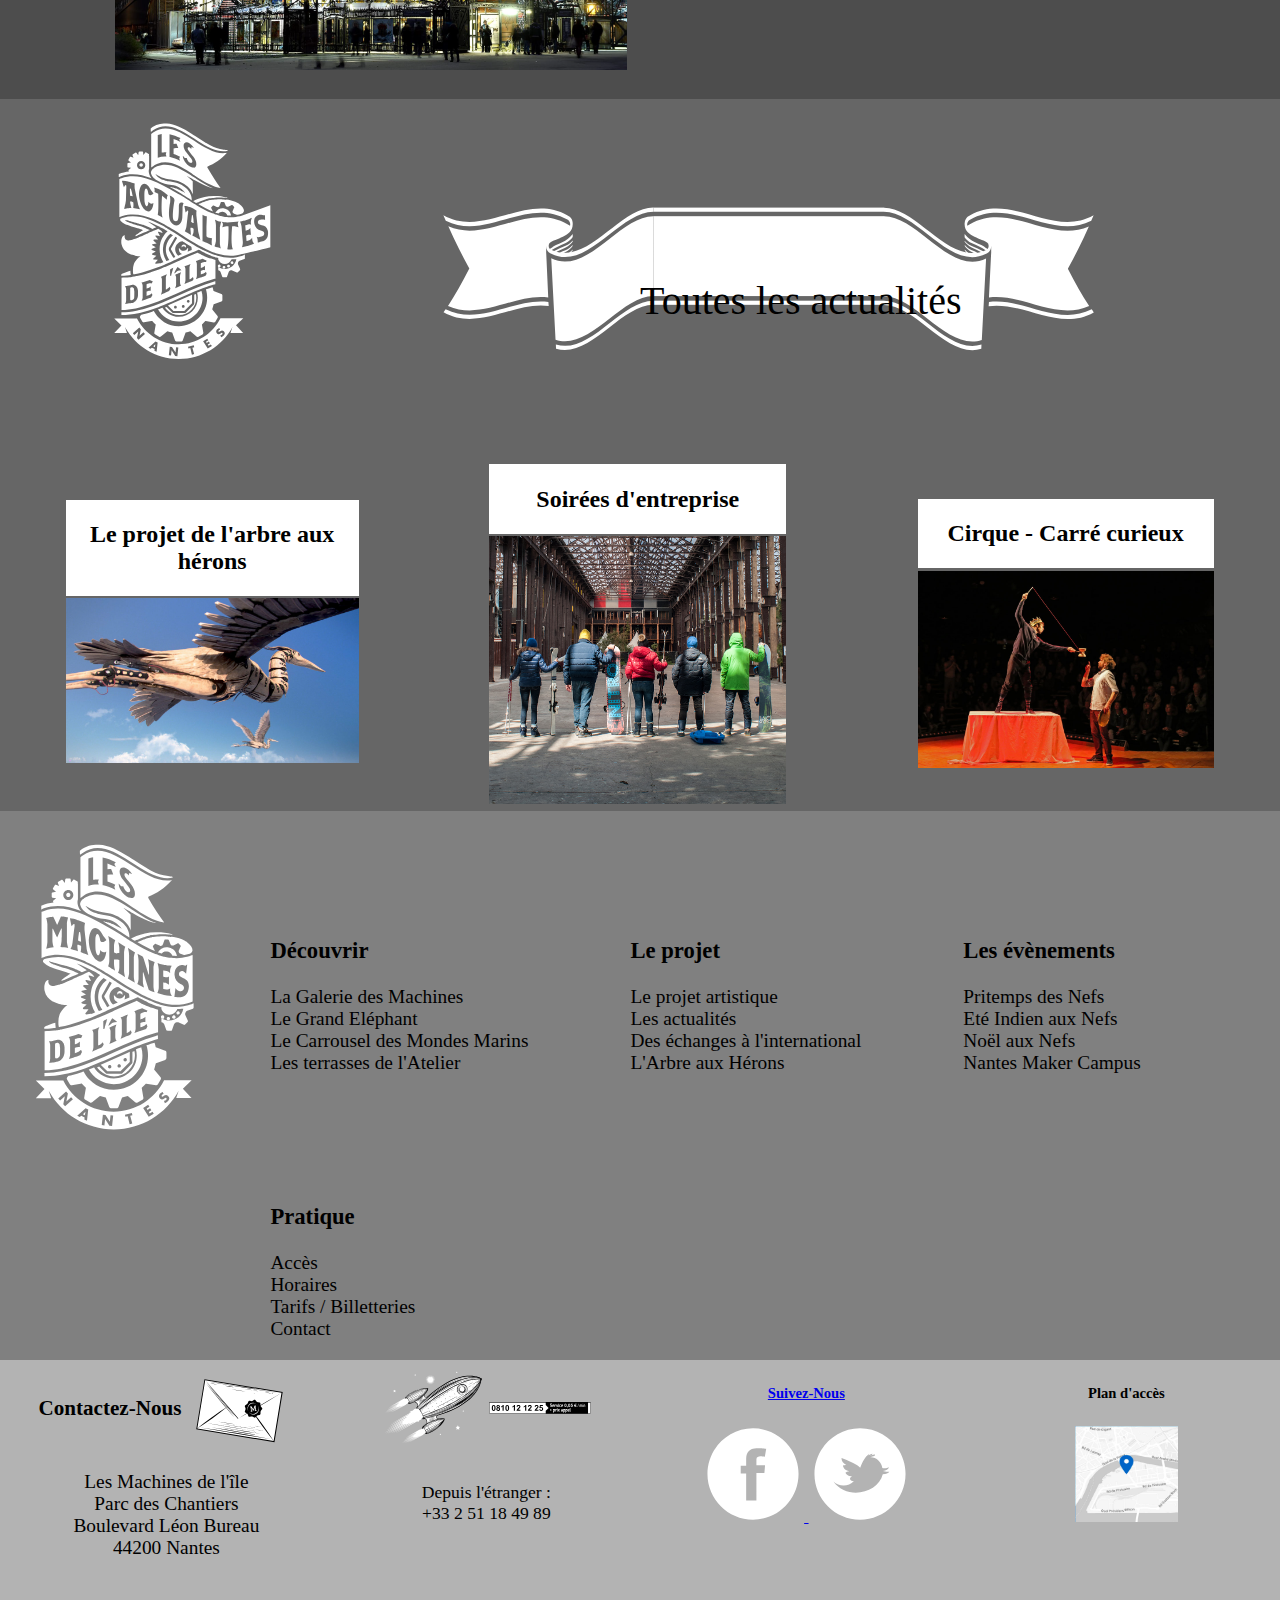
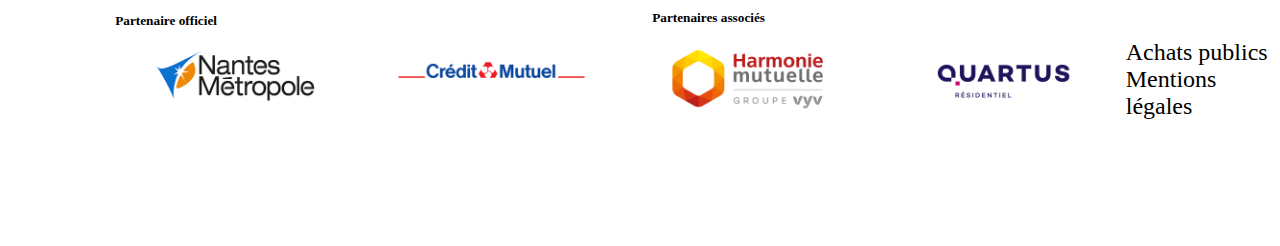
<file: en/index_en.html>
<!DOCTYPE html>
<html>
	<head>
		<meta charset="utf-8">
		<link rel="stylesheet" href="../css/style.css">
		<title> Les machine de l'île </title>
	</head>
	<body>
		<header>
			<a href="index_en.html"> <img src="../images/logo_site_header.svg" alt="" id="hdr_logo"> </a>
			<div class="lang">
				<a href="../fr/index.html" class="lang_in"> FR </a>
				<a href="index_en.html" class="lang_in"> EN </a>
			</div>
			<nav class="menu">
				<ul>
					<li> <a href="carrousel_en.html"> Découvrir </a>
						<ul>
							<li> <a href="#"> La Galerie des Machines</a> </li> 
							<li> <a href="#"> Le Grand Eléphant </a></li> 
							<li> <a href="carrousel/en.html"> Le Carrousel des Mondes Marins </a></li> 
							<li> <a href="#"> Les terrasses de l'Atelier </a> </li>
						</ul>
					</li>
					<li> <a href="actualites_en.html"> Le projet </a>
						<ul>
							<li> <a href="#"> Le projet artistique </a> </li>
							<li> <a href="actualites_en.html"> Les actualités </a> </li>
							<li> <a href="#"> Des échanges internationaux </a> </li> 
							<li> <a href="#"> L'Arbre aux Hérons </a> </li> 
						</ul>
					</li>
					<li> <a href="#"> Les évènements </a>
						<ul> 
							<li> <a href="#"> Pritemps des Nefs </a> </li>
							<li> <a href="#"> Eté Indien aux Nefs </a> </li> 
							<li> <a href="#"> Noël aux Nefs </a> </li> 
							<li> <a href="#"> Nantes Maker Campus </a> </li> 
						</ul>
					</li>
					<li> <a href="contact_en.html"> Pratique </a>
						<ul> 
							 <li> <a href="#"> Accès </a> </li> 
							 <li> <a href="#"> Horaires </a> </li> 
							 <li> <a href="#"> Tarifs / Billetteries </a> </li> 
							<li> <a href="contact_en.html">  Contact </a> </li>
						</ul>
					</li>
				</ul>
			</nav>
		</header>
		<section id=section1_dec>
			<article class="article_index_dec">
				<img src="../images/icon_arbre_heron.svg" alt="" id="icon_arbre_heron">
				<a href=""> <img src="../images/arbre_heron.png" alt="Heron" id="arbre_heron"> </a>
				<span class="txt_article_right"> La galerie est un lieu vivant avec la mise en scène d'un véritable bestiaire de machines... </span>
			</article>
			<article class="article_index_dec">
				<img src="../images/icon_elephant.svg" alt="" id="icon_elephant">
				<a href=""> <img src="../images/elephant.png" alt="Elephant"id="elephant"> </a>
				<span class="txt_article_left"> Quand l'animal majestueux part en promenade, c'est une véritable architecture en mouvement qui sort d'un cathédrale d'acier. </span>
			</article>
			<article class="article_index_dec">
				<img src="../images/icon_carrousel.svg" alt="" id="icon_carrousel">
				<a href="carrousel.html"> <img src="../images/carrousel.png" alt="Carrousel" id="index_carrousel"> </a>
				<span class="txt_article_right"> Situé en bord de Loire, face au musée Jules Verne, le carrousel des mondes marins semble sortir du ventre de l'Île de Nantes... </span>
				<br/>
				<br/>
			</article>
		</section>
		<section id=section2_actu>
			<div>
				<img src="../images/logo_actu.svg" alt="" id="logo_actu">
				<img src="../images/banniere.svg" alt="banner" id="banner_actu">
				<br/>
				<a href="actualites.html" id="titre_actu"> Toutes les actualités </a>
			</div>
			<table>
				<tr>
					<th>	
						<article class="article_actu">
							<h4> Le projet de l'arbre aux hérons </h4>
							<a href=""> <img src="../images/heron.jpg" alt="Le projet de l'arbre aux hérons" class="img_actu"> </a>
						</article>
					</th>
					<th>
						<article class="article_actu">
							<h4> Soirées d'entreprise </h4>
							<a href=""> <img src="../images/entreprise.jpg" alt="Soirées d'entreprise" class="img_actu"> </a>
						</article>
					</th>
					<th>
						<article class="article_actu">
							<h4> Cirque - Carré curieux</h4>
							<a href=""> <img src="../images/cirque.jpg" alt="Cirque - Carré curieux" class="img_actu"> </a>
						</article>
					</th>
				</tr>		
			</table>
		</section>
		<footer name="index">
			<div id="nav_footer">
				<img src="../images/logo_site_footer.svg" id="logo_footer">
				<ul>
					<li>
						<ul> <h3> Découvrir </h3>
							<li> <a href="#"> La Galerie des Machines</a> </li> 
							<li> <a href="#"> Le Grand Eléphant </a></li> 
							<li> <a href="carrousel_en.html"> Le Carrousel des Mondes Marins </a></li> 
							<li> <a href="#"> Les terrasses de l'Atelier </a> </li>
						</ul>
					</li>
					<li>
						<ul> <h3> Le projet </h3>
							<li> <a href="#"> Le projet artistique </a> </li>
							<li> <a href="actualites_en.html"> Les actualités </a> </li>
							<li> <a href="#"> Des échanges à l'international </a> </li> 
							<li> <a href="#"> L'Arbre aux Hérons </a> </li> 
						</ul>
					</li>
					<li>
						<ul> <h3> Les évènements </h3>
							<li> <a href="#"> Pritemps des Nefs </a> </li>
							<li> <a href="#"> Eté Indien aux Nefs </a> </li> 
							<li> <a href="#"> Noël aux Nefs </a> </li> 
							<li> <a href="#"> Nantes Maker Campus </a> </li> 
						</ul>
					</li>
					<li>
						<ul> <h3> Pratique </h3>
							 <li> <a href="#"> Accès </a> </li> 
							 <li> <a href="#"> Horaires </a> </li> 
							 <li> <a href="#"> Tarifs / Billetteries </a> </li> 
							<li> <a href="contact_en.html">  Contact </a> </li>
						</ul>
					</li>
				</ul>
			</div>
			<div id="footer2">
				<div class="column_footer">
					<img src="../images/contact.svg" alt="contact" class="contact">
					<h5 id="contact_us"> Contactez-Nous </h5>
					<p>
						<br/>
						Les Machines de l'île <br/>
						Parc des Chantiers <br/>
						Boulevard Léon Bureau <br/>
						44200 Nantes <br/>
					</p>
				</div>
				<div class="column_footer">
					<img src="../images/fusee.svg" alt="fusée" class="contact">
					<img src="../images/numero.svg" alt="numérotel" class="contact">
					<span>
						<br/><br/>
						Depuis l'étranger : <br/>
						+33 2 51 18 49 89
					</span>
				</div>
				<div class="column_footer">
					<a href="contact.html"> <h5> Suivez-Nous </h5> </a>
					<a href="https://www.facebook.com/machinesnantes"> <img src="../images/facebook.svg" alt="facebook" class="contact"> </a>
					<a href="https://twitter.com/lesmachinesntes"> <img src="../images/twitter.svg" alt="twitter" class="contact"> </a>
				</div>
				<div class="column_footer">
					<h5> Plan d'accès </h5>
					<img src="../images/map.jpg" alt="plan" class="contact">
				</div>
			</div>
			<div id="footer3">
				<h5 id="official"> Partenaire officiel </h5>
				<h5 id="asso"> Partenaires associés </h5>
				<a href="https://www.nantesmetropole.fr/"> <img src="../images/nantes.png" alt="Nantes métropole" class="partnership"> </a>
				<a href="https://www.creditmutuel.fr/home/index.html"> <img src="../images/credit_mutuel.png" alt="Crédit Mutuel" class="partnership"> </a>
				<a href="https://www.harmonie-mutuelle.fr/web/tout-harmonie"> <img src="../images/harmonie_mutuelle.png" alt="Harmonie mutuelle" class="partnership"> </a>
				<a href="https://www.groupe-quartus.com/"> <img src="../images/quartus.png" alt="Quartus" class="partnership"> </a>
				<ul>
					<a href="https://www.levoyageanantes.fr/achats-publics/" class="info_footer"> <li> Achats publics </li> </a>
					<a href="https://www.lesmachines-nantes.fr/mentions-legales/" class="info_footer"> <li> Mentions légales </li> </a>
				</ul>
			</div>
		</footer>
	</body>
</html>
</file>
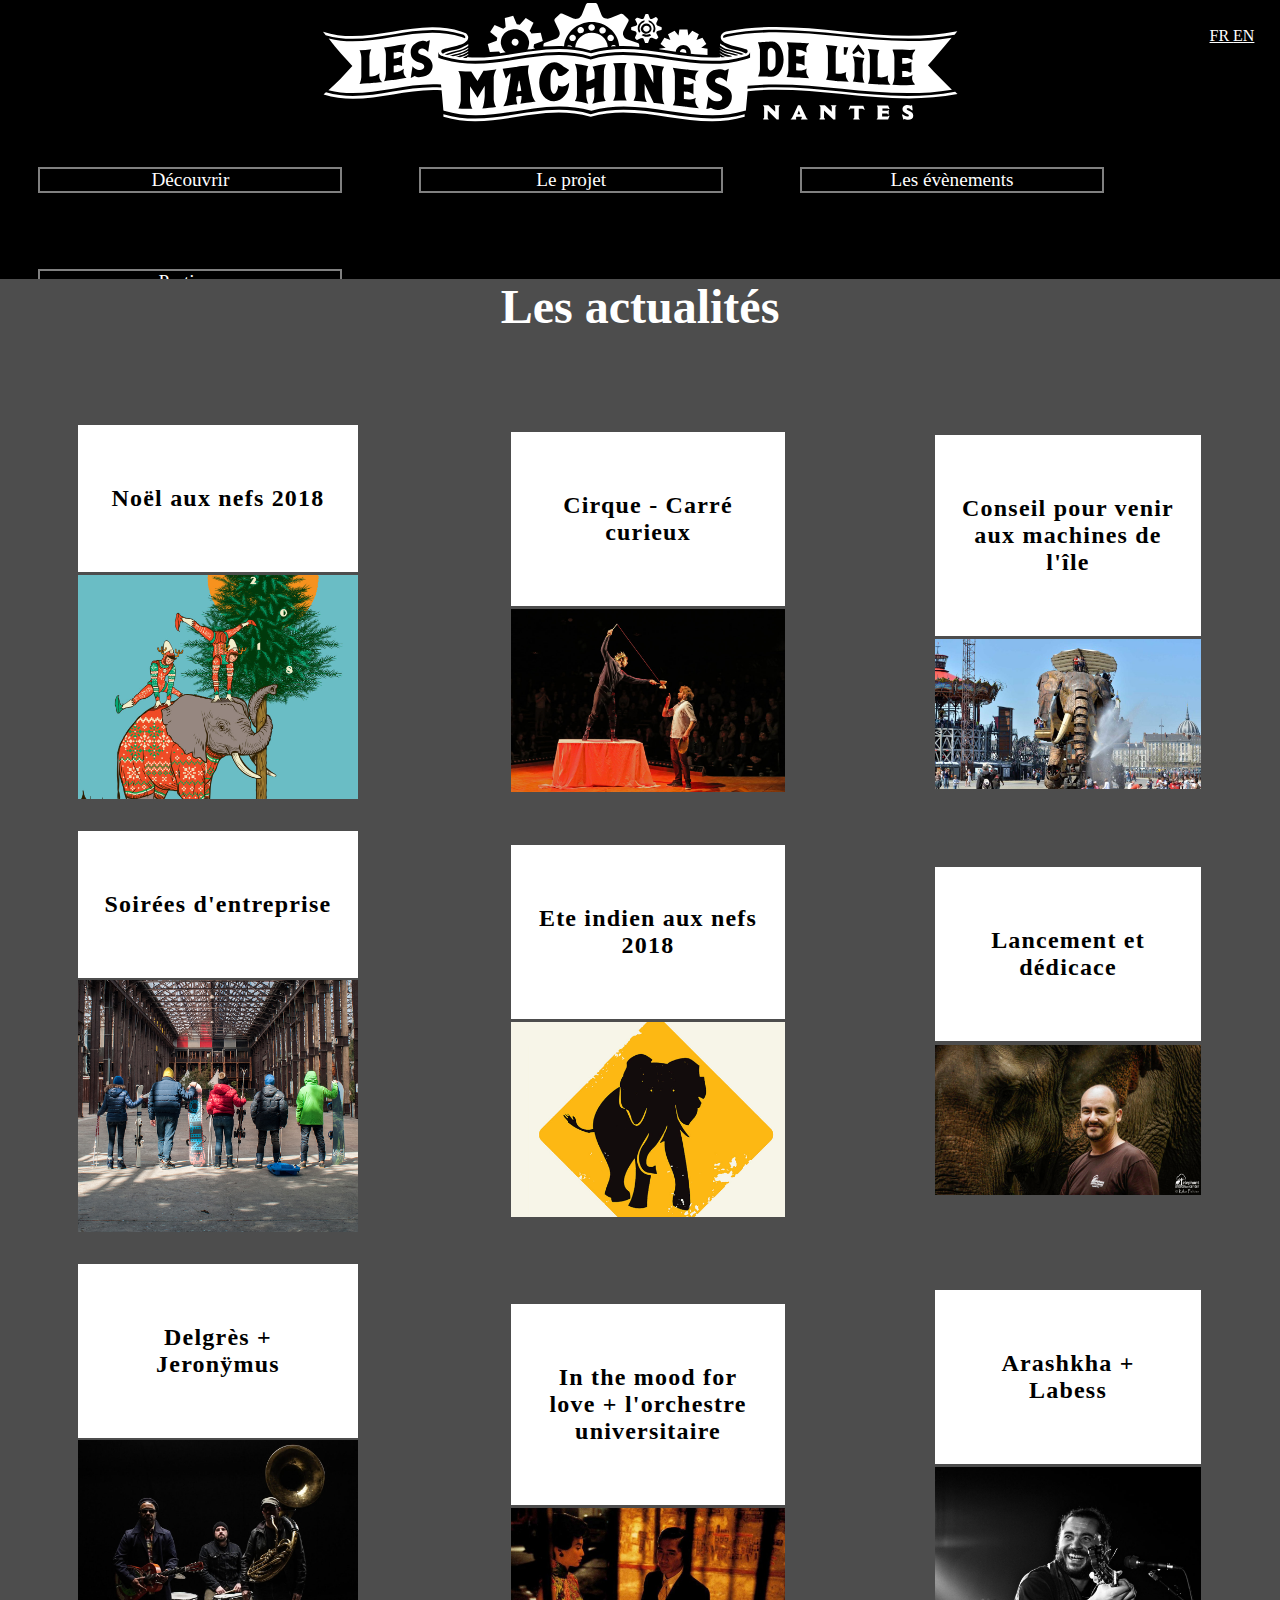
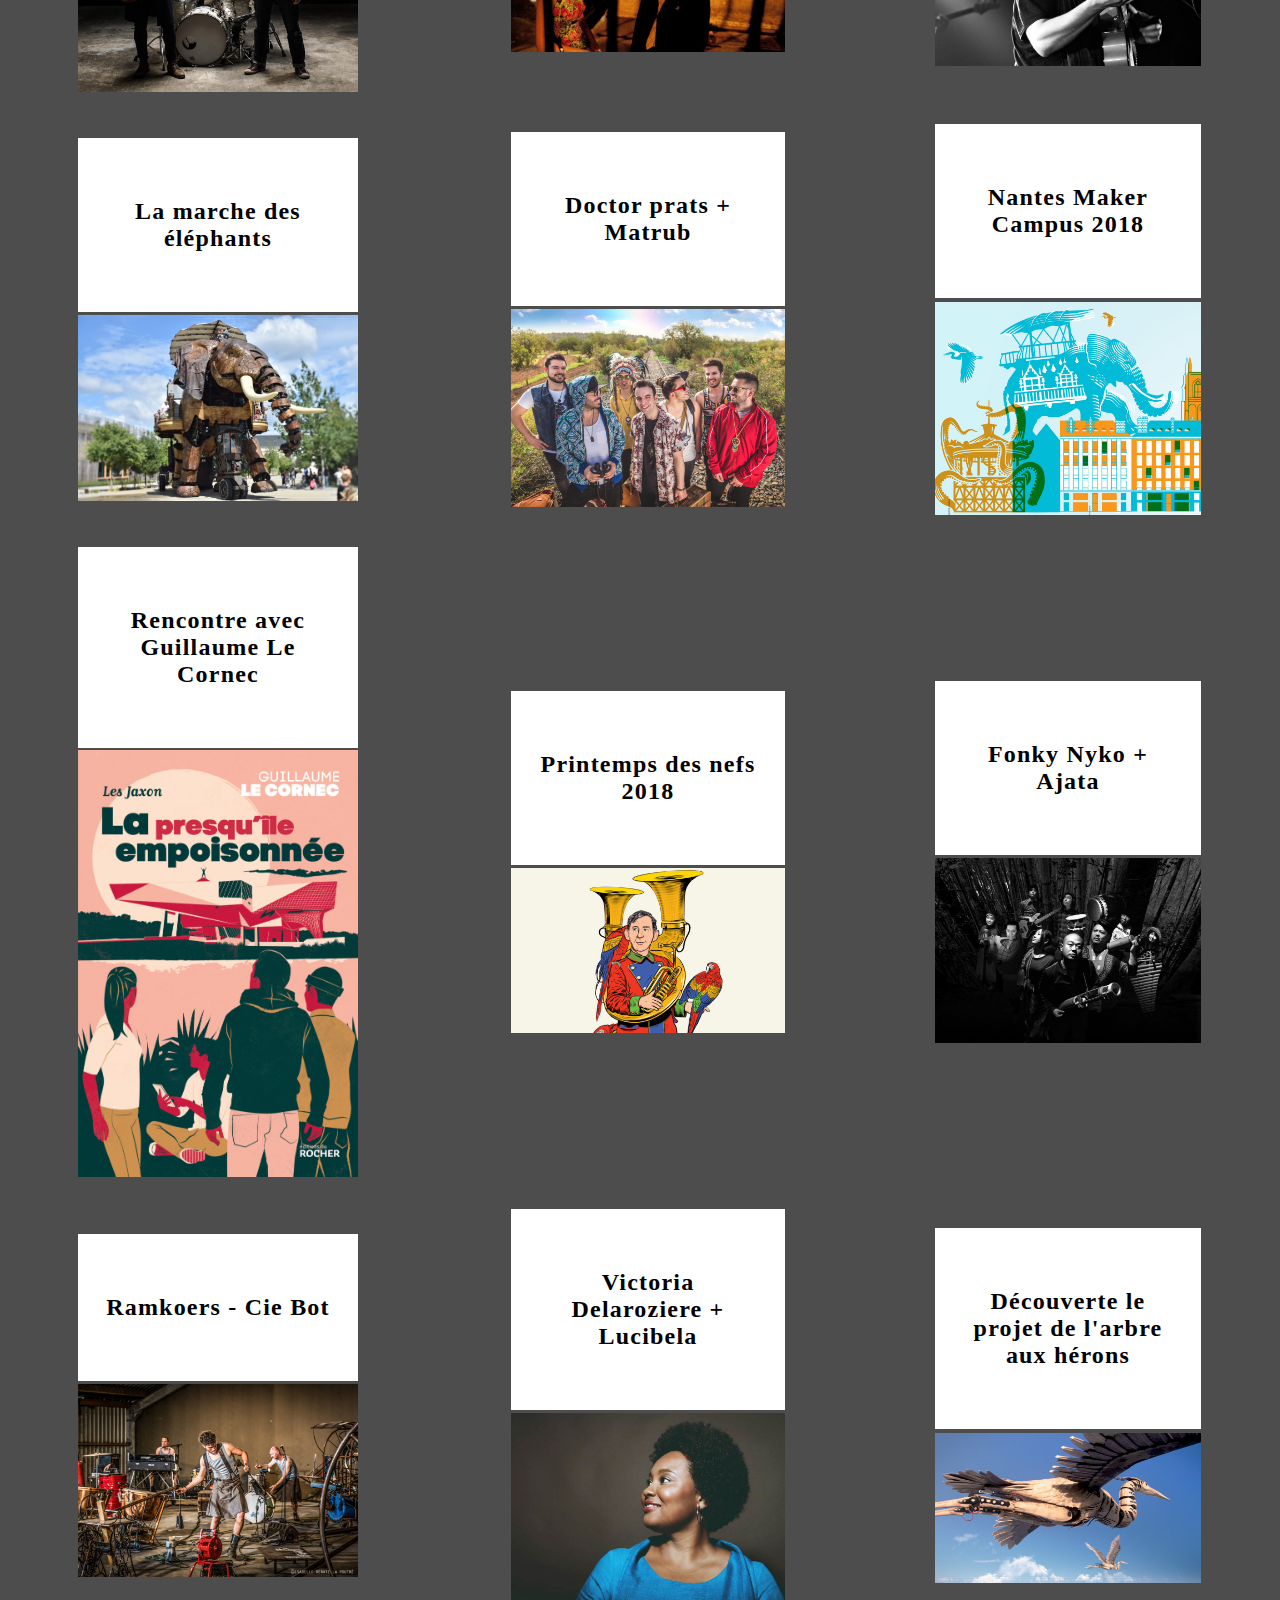
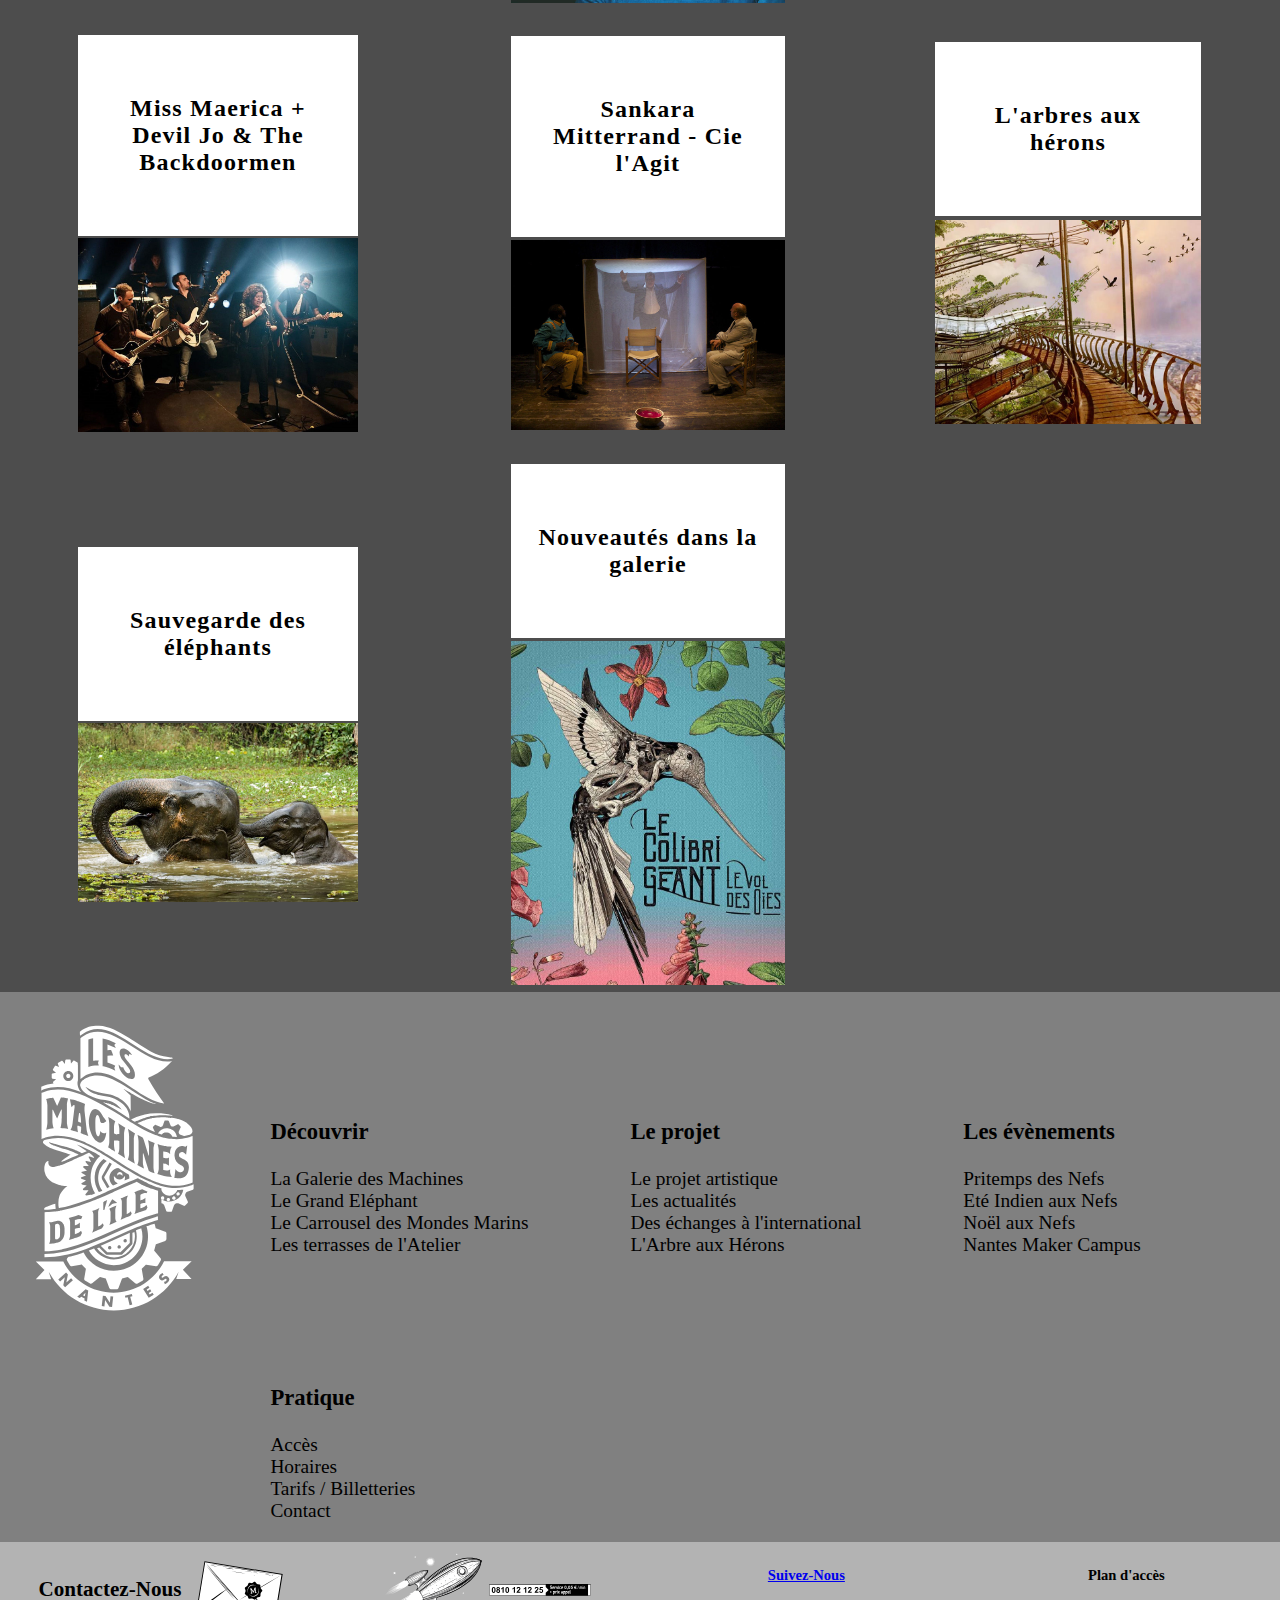
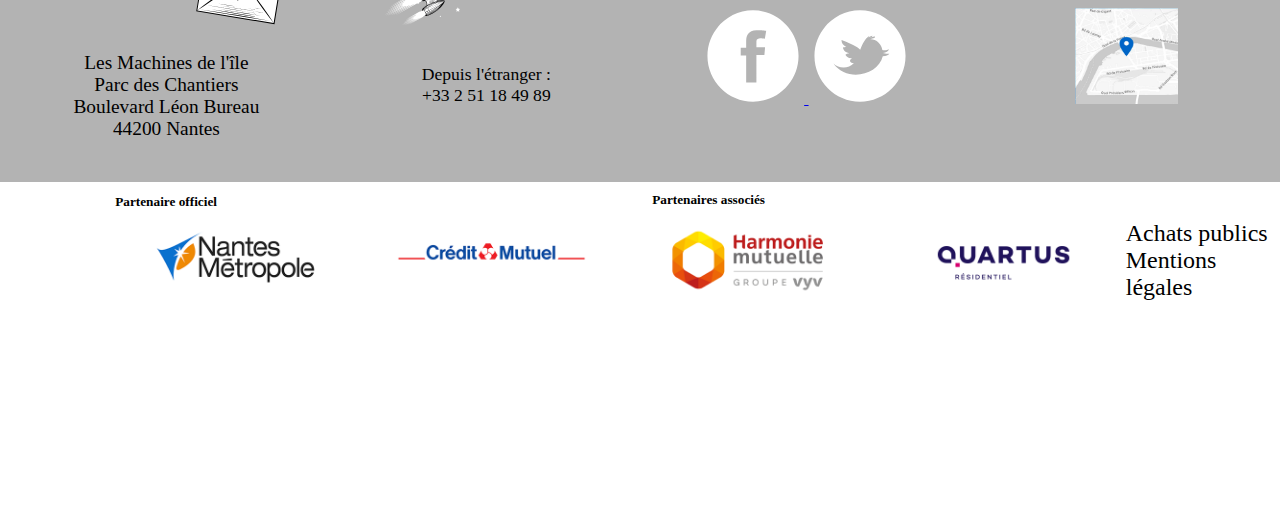
<file: fr/actualites.html>
<!Doctype html>
<html>
	<head>
		<meta charset="utf-8">
		<title>Actualités - Les machines de l'île</title>
		<link rel="stylesheet" href="../css/style.css">
	</head>

	<body>
		<header>
			<a href="index.html"> <img src="../images/logo_site_header.svg" alt="" id="hdr_logo"> </a>
			<div class="lang">
				<a href="actualites.html" class="lang_in"> FR </a>
				<a href="../en/actualites_en.html" class="lang_in"> EN </a>
			</div>
			<nav class="menu">
				<ul>
					<li> <a href="carrousel.html"> Découvrir </a>
						<ul>
							<li> <a href="#"> La Galerie des Machines</a> </li> 
							<li> <a href="#"> Le Grand Eléphant </a></li> 
							<li> <a href="carrousel.html"> Le Carrousel des Mondes Marins </a></li> 
							<li> <a href="#"> Les terrasses de l'Atelier </a> </li>
						</ul>
					</li>
					<li> <a href="actualites.html"> Le projet </a>
						<ul>
							<li> <a href="#"> Le projet artistique </a> </li>
							<li> <a href="actualites.html"> Les actualités </a> </li>
							<li> <a href="#"> Des échanges internationaux </a> </li> 
							<li> <a href="#"> L'Arbre aux Hérons </a> </li> 
						</ul>
					</li>
					<li> <a href="#"> Les évènements </a>
						<ul> 
							<li> <a href="#"> Pritemps des Nefs </a> </li>
							<li> <a href="#"> Eté Indien aux Nefs </a> </li> 
							<li> <a href="#"> Noël aux Nefs </a> </li> 
							<li> <a href="#"> Nantes Maker Campus </a> </li> 
						</ul>
					</li>
					<li> <a href="contact.html"> Pratique </a>
						<ul> 
							 <li> <a href="#"> Accès </a> </li> 
							 <li> <a href="#"> Horaires </a> </li> 
							 <li> <a href="#"> Tarifs / Billetteries </a> </li> 
							<li> <a href="contact.html">  Contact </a> </li>
						</ul>
					</li>
				</ul>
			</nav>
		</header>

		<section id="section_pactu">
			<h1>Les actualités</h1>
			<div id="colonne_actu">
				<table>
					<tr>
						<th>
							<article class="article_pactu">
								<h3>Noël aux nefs 2018</h3>
								<a href=""><img src="../images/noel.jpg"></a>
							</article>
						</th>
						<th>
							<article class="article_pactu">
								<h3>Cirque - Carré curieux</h3>
								<a href=""><img src="../images/cirque.jpg"></a>
							</article>
						</th>
						<th>
							<article class="article_pactu">
								<h3>Conseil pour venir aux machines de l'île</h3>
								<a href=""><img src="../images/conseil.jpg"></a>
							</article>
						</th>
					</tr>
					<tr>
						<th>
							<article class="article_pactu">
								<h3>Soirées d'entreprise</h3>
								<a href=""><img src="../images/entreprise.jpg"></a>
							</article>
						</th>
						<th>
							<article class="article_pactu">
								<h3>Ete indien aux nefs 2018</h3>
								<a href=""><img src="../images/indien.jpg"></a>
							</article>
						</th>
						<th>
							<article class="article_pactu">
								<h3>Lancement et dédicace</h3>
								<a href=""><img src="../images/dedicace.jpg"></a>
							</article>
						</th>
						<th>
					</tr>
					<tr>
						<th>
							<article class="article_pactu">
								<h3>Delgrès + Jeronÿmus</h3>
								<a href=""><img src="../images/delgres.jpg"></a>
							</article>
						</th>
						<th>	
							<article class="article_pactu">
								<h3>In the mood for love + l'orchestre universitaire</h3>
								<a href=""><img src="../images/mood.jpg"></a>
							</article>
						</th>
						<th>
							<article class="article_pactu">
								<h3>Arashkha + Labess</h3>
								<a href=""><img src="../images/arashkha.jpg"></a>
							</article>
						</th>
						<th>
					</tr>
					<tr>
						<th>
							<article class="article_pactu">
								<h3>La marche des éléphants</h3>
								<a href=""><img src="../images/marche_elephant.jpg"></a>
							</article>
						</th>
						<th>
							<article class="article_pactu">
								<h3>Doctor prats + Matrub</h3>
								<a href=""><img src="../images/doctor.jpg"></a>
							</article>
						</th>
						<th>
							<article class="article_pactu">
								<h3>Nantes Maker Campus 2018</h3>
								<a href=""><img src="../images/nantes_campus.jpg"></a>
							</article>
						</th>
					</tr>
					<tr>
						<th>
							<article class="article_pactu">
								<h3>Rencontre avec Guillaume Le Cornec</h3>
								<a href=""><img src="../images/guillaume.jpg"></a>
							</article>
						</th>
						<th>
							<article class="article_pactu">
								<h3>Printemps des nefs 2018</h3>
								<a href=""><img src="../images/printemps.jpg"></a>
							</article>
						</th>
						<th>
							<article class="article_pactu">
								<h3>Fonky Nyko + Ajata</h3>
								<a href=""><img src="../images/fonky.jpg"></a>
							</article>
						</th>
					</tr>
					<tr>
						<th>
							<article class="article_pactu">
								<h3>Ramkoers - Cie Bot</h3>
								<a href=""><img src="../images/ramkoers.jpg"></a>
							</article>
						</th>
						<th>
							<article class="article_pactu">
								<h3>Victoria Delaroziere + Lucibela</h3>
								<a href=""><img src="../images/victoria.jpg"></a>
							</article>
						</th>
						<th>
							<article class="article_pactu">
								<h3>Découverte le projet de l'arbre aux hérons</h3>
								<a href=""><img src="../images/heron.jpg"></a>
							</article>
						</th>
						<th>
					</tr>
					<tr>
						<th>
							<article class="article_pactu">
								<h3>Miss Maerica + Devil Jo & The Backdoormen</h3>
								<a href=""><img src="../images/miss.jpg"></a>
							</article>
						</th>
						<th>
							<article class="article_pactu">
								<h3>Sankara Mitterrand - Cie l'Agit</h3>
								<a href=""><img src="../images/sankara.jpg"></a>
							</article>
						</th>
						<th>
							<article class="article_pactu">
								<h3>L'arbres aux hérons</h3>
								<a href=""><img src="../images/arbre.jpg"></a>
							</article>
						</th>
						<th>
					</tr>
					<tr>
						<th>
							<article class="article_pactu">
								<h3>Sauvegarde des éléphants</h3>
								<a href=""><img src="../images/sauvegarde_elephant.jpg"></a>
							</article>
						</th>
						<th>
							<article class="article_pactu">
								<h3>Nouveautés dans la galerie</h3>
								<a href=""><img src="../images/nouveautes.jpg"></a>
							</article>
						</th>
						<th>
					</tr>
				</table>
			</div>	
		</section>

		<footer name="actu">
			<div id="nav_footer">
				<img src="../images/logo_site_footer.svg" id="logo_footer">
				<ul>
					<li>
						<ul> <h3> Découvrir </h3>
							<li> <a href="#"> La Galerie des Machines</a> </li> 
							<li> <a href="#"> Le Grand Eléphant </a></li> 
							<li> <a href="carrousel.html"> Le Carrousel des Mondes Marins </a></li> 
							<li> <a href="#"> Les terrasses de l'Atelier </a> </li>
						</ul>
					</li>
					<li>
						<ul> <h3> Le projet </h3>
							<li> <a href="#"> Le projet artistique </a> </li>
							<li> <a href="actualites.html"> Les actualités </a> </li>
							<li> <a href="#"> Des échanges à l'international </a> </li> 
							<li> <a href="#"> L'Arbre aux Hérons </a> </li> 
						</ul>
					</li>
					<li>
						<ul> <h3> Les évènements </h3>
							<li> <a href="#"> Pritemps des Nefs </a> </li>
							<li> <a href="#"> Eté Indien aux Nefs </a> </li> 
							<li> <a href="#"> Noël aux Nefs </a> </li> 
							<li> <a href="#"> Nantes Maker Campus </a> </li> 
						</ul>
					</li>
					<li>
						<ul> <h3> Pratique </h3>
							 <li> <a href="#"> Accès </a> </li> 
							 <li> <a href="#"> Horaires </a> </li> 
							 <li> <a href="#"> Tarifs / Billetteries </a> </li> 
							<li> <a href="contact.html">  Contact </a> </li>
						</ul>
					</li>
				</ul>
			</div>
			<div id="footer2">
				<div class="column_footer">
					<img src="../images/contact.svg" alt="contact" class="contact">
					<h5 id="contact_us"> Contactez-Nous </h5>
					<p>
						<br/>
						Les Machines de l'île <br/>
						Parc des Chantiers <br/>
						Boulevard Léon Bureau <br/>
						44200 Nantes <br/>
					</p>
				</div>
				<div class="column_footer">
					<img src="../images/fusee.svg" alt="fusée" class="contact">
					<img src="../images/numero.svg" alt="numérotel" class="contact">
					<span>
						<br/><br/>
						Depuis l'étranger : <br/>
						+33 2 51 18 49 89
					</span>
				</div>
				<div class="column_footer">
					<a href="contact.html"> <h5> Suivez-Nous </h5> </a>
					<a href="https://www.facebook.com/machinesnantes"> <img src="../images/facebook.svg" alt="facebook" class="contact"> </a>
					<a href="https://twitter.com/lesmachinesntes"> <img src="../images/twitter.svg" alt="twitter" class="contact"> </a>
				</div>
				<div class="column_footer">
					<h5> Plan d'accès </h5>
					<img src="../images/map.jpg" alt="plan" class="contact">
				</div>
			</div>
			<div id="footer3">
				<h5 id="official"> Partenaire officiel </h5>
				<h5 id="asso"> Partenaires associés </h5>
				<a href="https://www.nantesmetropole.fr/"> <img src="../images/nantes.png" alt="Nantes métropole" class="partnership"> </a>
				<a href="https://www.creditmutuel.fr/home/index.html"> <img src="../images/credit_mutuel.png" alt="Crédit Mutuel" class="partnership"> </a>
				<a href="https://www.harmonie-mutuelle.fr/web/tout-harmonie"> <img src="../images/harmonie_mutuelle.png" alt="Harmonie mutuelle" class="partnership"> </a>
				<a href="https://www.groupe-quartus.com/"> <img src="../images/quartus.png" alt="Quartus" class="partnership"> </a>
				<ul>
					<a href="https://www.levoyageanantes.fr/achats-publics/" class="info_footer"> <li> Achats publics </li> </a>
					<a href="https://www.lesmachines-nantes.fr/mentions-legales/" class="info_footer"> <li> Mentions légales </li> </a>
				</ul>
			</div>
		</footer>
	</body>
</html>
</file>
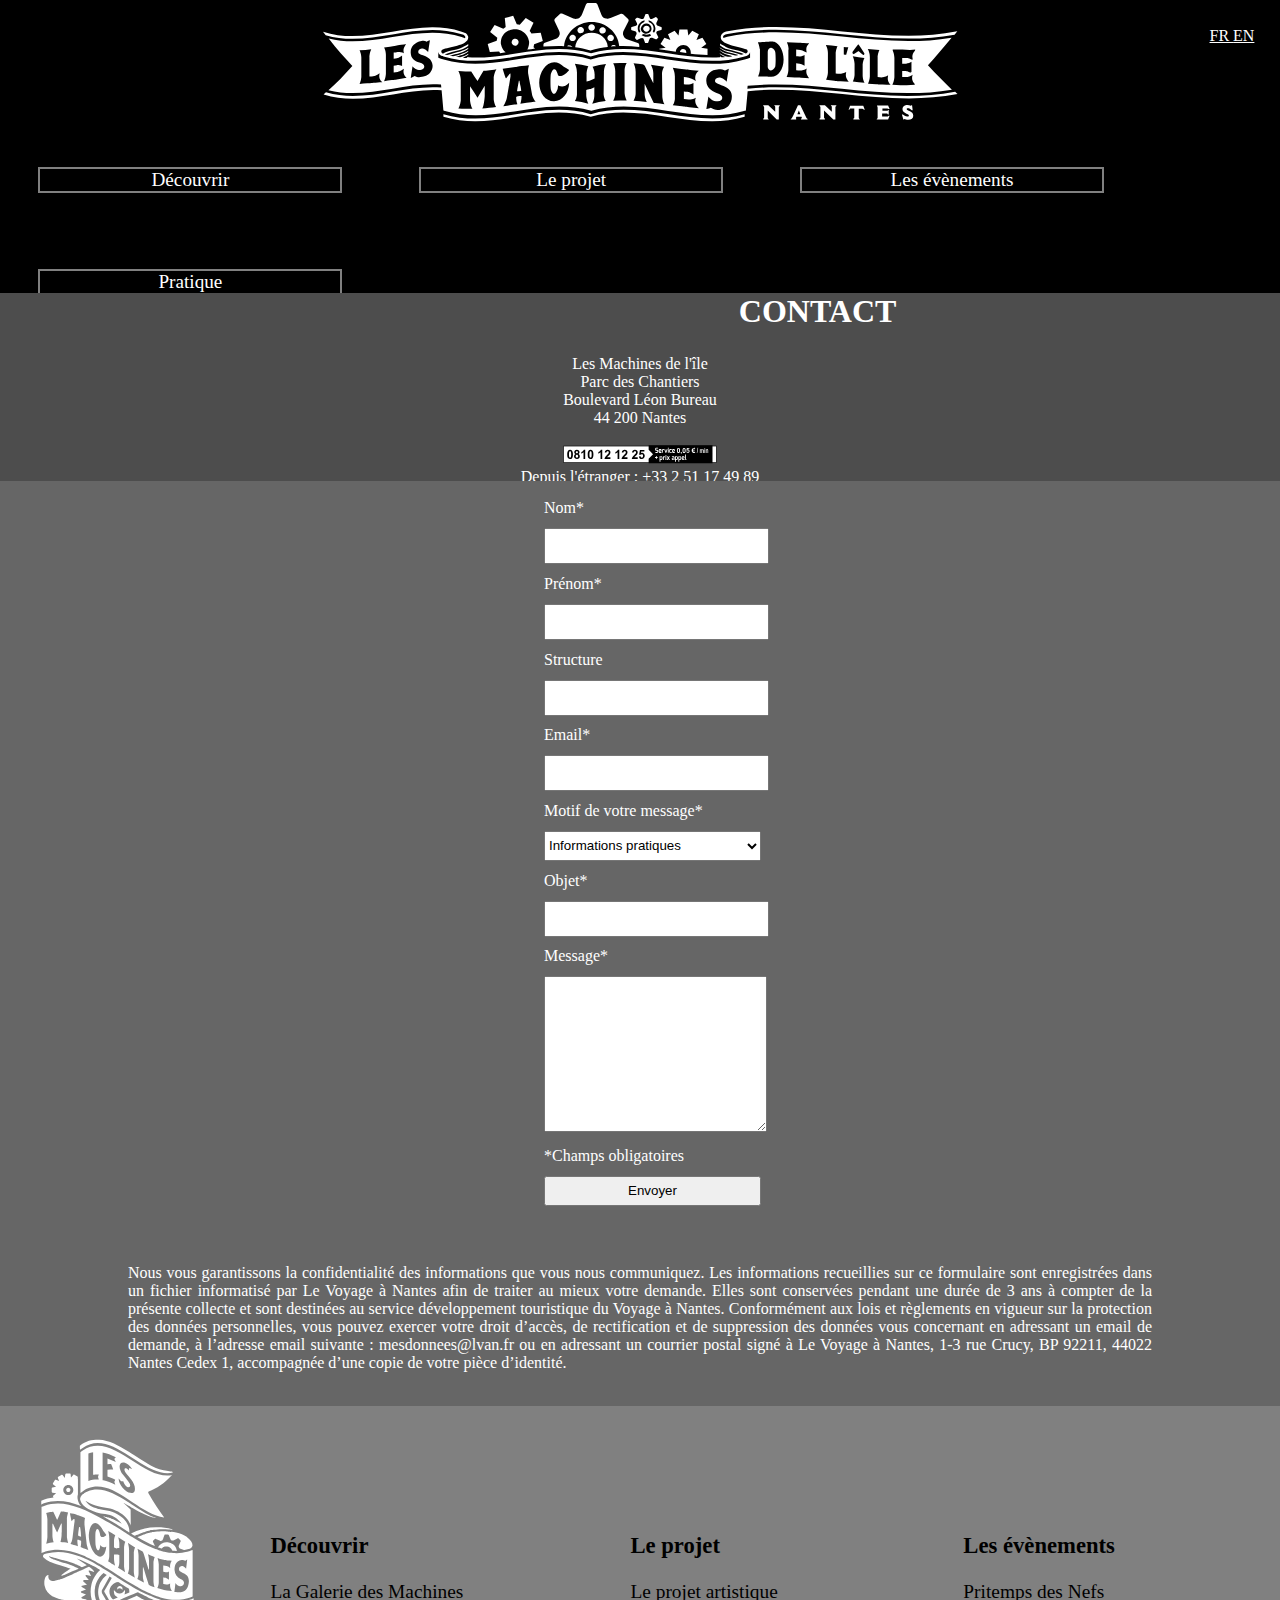
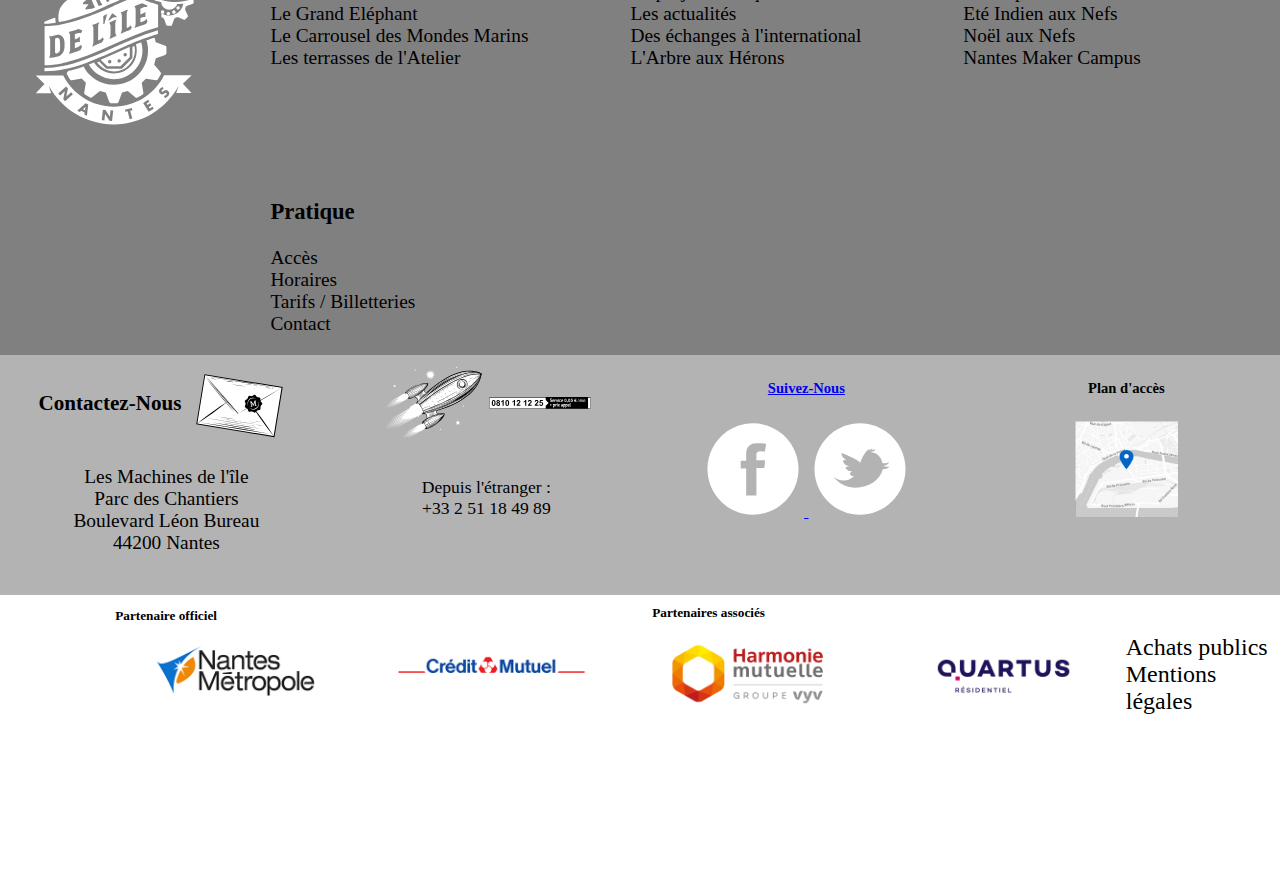
<file: fr/contact.html>
<!Doctype html>
<html>
	<head>
		<meta charset="utf-8">
		<link rel="stylesheet" href="../css/style.css">
		<title>Contact - Les machine de l'île</title>
	</head>

	<body>
		<header>
			<a href="index.html"> <img src="../images/logo_site_header.svg" alt="" id="hdr_logo"> </a>
			<div class="lang">
				<a href="index.html" class="lang_in"> FR </a>
				<a href="../en/index_en.html" class="lang_in"> EN </a>
			</div>
			<nav class="menu">
				<ul>
					<li> <a href="carrousel.html"> Découvrir </a>
						<ul>
							<li> <a href="#"> La Galerie des Machines</a> </li> 
							<li> <a href="#"> Le Grand Eléphant </a></li> 
							<li> <a href="carrousel.html"> Le Carrousel des Mondes Marins </a></li> 
							<li> <a href="#"> Les terrasses de l'Atelier </a> </li>
						</ul>
					</li>
					<li> <a href="actualites.html"> Le projet </a>
						<ul>
							<li> <a href="#"> Le projet artistique </a> </li>
							<li> <a href="actualites.html"> Les actualités </a> </li>
							<li> <a href="#"> Des échanges internationaux </a> </li> 
							<li> <a href="#"> L'Arbre aux Hérons </a> </li> 
						</ul>
					</li>
					<li> <a href="#"> Les évènements </a>
						<ul> 
							<li> <a href="#"> Pritemps des Nefs </a> </li>
							<li> <a href="#"> Eté Indien aux Nefs </a> </li> 
							<li> <a href="#"> Noël aux Nefs </a> </li> 
							<li> <a href="#"> Nantes Maker Campus </a> </li> 
						</ul>
					</li>
					<li> <a href="#"> Pratique </a>
						<ul> 
							 <li> <a href="#"> Accès </a> </li> 
							 <li> <a href="#"> Horaires </a> </li> 
							 <li> <a href="#"> Tarifs / Billetteries </a> </li> 
							<li> <a href="contact.html">  Contact </a> </li>
						</ul>
					</li>
				</ul>
			</nav>
		</header>

		<div id="div_contact">
			<h1>CONTACT</h1>
			<span>
				Les Machines de l'île <br/>
				Parc des Chantiers <br/>
				Boulevard Léon Bureau <br/>
				44 200 Nantes<br/>
			</span><br/>
			<img src="../images/numero.svg" alt="Numéro"><br/>
			<span>Depuis l'étranger : +33 2 51 17 49 89</span>
		</div>

		<div id="formulaire">
			<form enctype= " multipart / form-data " action= "contact" method="post" id="form"/><br/>
				<label>Nom*</label><br/>
				<input type="text" required name="nom" /><br/>
				<label>Prénom*</label><br/>
				<input type="text" required name="prenom" /><br/>
				<label>Structure</label><br/>
				<input type="text" name="structure" /><br/>
				<lanel>Email*</lanel><br/>
				<input type="email" required name="email" title="adresse@exemple.fr"/><br/>
				<label>Motif de votre message*</label><br/>
				<select id="motif">
					<option value="Infos">Informations pratiques</option>
					<option value="Groupes adultes">Groupes adultes</option>
					<option value="Groupes jeunes publics">Groupes jeunes publics</option>
					<option value="Boutique-librairie">Boutique-librairie</option>
					<option value="Privatisation">Privatisation</option>
					<option value="Presse">Presse</option>
					<option value="Site internet">Site internet</option>
				</select><br/>
				<label>Objet*</label><br/>
				<input type="text" required name="objet"/><br/>
				<label>Message*</label><br/>
				<textarea required name="message" rows="10" cols="30" wrap="physical"> </textarea><br/>
				*Champs obligatoires<br/>
				<input type="submit" value="Envoyer"/>
			</form>
			<br/>
			<p>Nous vous garantissons la confidentialité des informations que vous nous communiquez. Les informations recueillies sur ce formulaire sont enregistrées dans un fichier informatisé par Le Voyage à Nantes afin de traiter au mieux votre demande. Elles sont conservées pendant une durée de 3 ans à compter de la présente collecte et sont destinées au service développement touristique du Voyage à Nantes. Conformément aux lois et règlements en vigueur sur la protection des données personnelles, vous pouvez exercer votre droit d’accès, de rectification et de suppression des données vous concernant en adressant un email de demande, à l’adresse email suivante : mesdonnees@lvan.fr ou en adressant un courrier postal signé à Le Voyage à Nantes, 1-3 rue Crucy, BP 92211, 44022 Nantes Cedex 1, accompagnée d’une copie de votre pièce d’identité.</p><br/>
		</div>
		<footer name="contact">
			<div id="nav_footer">
				<img src="../images/logo_site_footer.svg" id="logo_footer">
				<ul>
					<li>
						<ul> <h3> Découvrir </h3>
							<li> <a href="#"> La Galerie des Machines</a> </li> 
							<li> <a href="#"> Le Grand Eléphant </a></li> 
							<li> <a href="carrousel.html"> Le Carrousel des Mondes Marins </a></li> 
							<li> <a href="#"> Les terrasses de l'Atelier </a> </li>
						</ul>
					</li>
					<li>
						<ul> <h3> Le projet </h3>
							<li> <a href="#"> Le projet artistique </a> </li>
							<li> <a href="actualites.html"> Les actualités </a> </li>
							<li> <a href="#"> Des échanges à l'international </a> </li> 
							<li> <a href="#"> L'Arbre aux Hérons </a> </li> 
						</ul>
					</li>
					<li>
						<ul> <h3> Les évènements </h3>
							<li> <a href="#"> Pritemps des Nefs </a> </li>
							<li> <a href="#"> Eté Indien aux Nefs </a> </li> 
							<li> <a href="#"> Noël aux Nefs </a> </li> 
							<li> <a href="#"> Nantes Maker Campus </a> </li> 
						</ul>
					</li>
					<li>
						<ul> <h3> Pratique </h3>
							 <li> <a href="#"> Accès </a> </li> 
							 <li> <a href="#"> Horaires </a> </li> 
							 <li> <a href="#"> Tarifs / Billetteries </a> </li> 
							<li> <a href="contact.html">  Contact </a> </li>
						</ul>
					</li>
				</ul>
			</div>
			<div id="footer2">
				<div class="column_footer">
					<img src="../images/contact.svg" alt="contact" class="contact">
					<h5 id="contact_us"> Contactez-Nous </h5>
					<p>
						<br/>
						Les Machines de l'île <br/>
						Parc des Chantiers <br/>
						Boulevard Léon Bureau <br/>
						44200 Nantes <br/>
					</p>
				</div>
				<div class="column_footer">
					<img src="../images/fusee.svg" alt="fusée" class="contact">
					<img src="../images/numero.svg" alt="numérotel" class="contact">
					<span>
						<br/><br/>
						Depuis l'étranger : <br/>
						+33 2 51 18 49 89
					</span>
				</div>
				<div class="column_footer">
					<a href="contact.html"> <h5> Suivez-Nous </h5> </a>
					<a href="https://www.facebook.com/machinesnantes"> <img src="../images/facebook.svg" alt="facebook" class="contact"> </a>
					<a href="https://twitter.com/lesmachinesntes"> <img src="../images/twitter.svg" alt="twitter" class="contact"> </a>
				</div>
				<div class="column_footer">
					<h5> Plan d'accès </h5>
					<img src="../images/map.jpg" alt="plan" class="contact">
				</div>
			</div>
			<div id="footer3">
				<h5 id="official"> Partenaire officiel </h5>
				<h5 id="asso"> Partenaires associés </h5>
				<a href="https://www.nantesmetropole.fr/"> <img src="../images/nantes.png" alt="Nantes métropole" class="partnership"> </a>
				<a href="https://www.creditmutuel.fr/home/index.html"> <img src="../images/credit_mutuel.png" alt="Crédit Mutuel" class="partnership"> </a>
				<a href="https://www.harmonie-mutuelle.fr/web/tout-harmonie"> <img src="../images/harmonie_mutuelle.png" alt="Harmonie mutuelle" class="partnership"> </a>
				<a href="https://www.groupe-quartus.com/"> <img src="../images/quartus.png" alt="Quartus" class="partnership"> </a>
				<ul>
					<a href="https://www.levoyageanantes.fr/achats-publics/" class="info_footer"> <li> Achats publics </li> </a>
					<a href="https://www.lesmachines-nantes.fr/mentions-legales/" class="info_footer"> <li> Mentions légales </li> </a>
				</ul>
			</div>
		</footer>
	</body>
</html>
</file>
<file: css/style.css>
header {
	top:0px;
	left:0px;
	width:100%;
	background-color:black;
	color:white;
	height:300px;
}
body
{
	margin:0px;
	overflow-x:hidden;
}
footer[name="contact"]
{
	position:relative;
	top:-50px;
}
footer[name="actu"]
{
	position:relative;
	top:-85px;
}
#section1_dec
{
	 background-color:rgb(077,077,077);
	 left: 0%;
	 width: 100%;
	 top: 25%;
	 color: white;
	 font-size: 1.3em;
 }

#section2_actu{
	background-color: rgb(102,102,102);
	left: 0%;
	width: 100%;
	top: 220%;
	height: 100%;
}

#hdr_logo {
	padding-left:25%;
	width:50%;
}

.lang {
	position:absolute;
	top:3%;
	right:2%;
}

.lang a {
	color:white;
}
.menu {
}
.menu ul {
	z-index:5;
 	margin:0;
 	padding:0;
 	list-style-type:none;
 	text-align:center;
 	font-size:1.2em;
}
.menu li {
 	float:left;
 	margin:3%;
 	border-style:solid;
 	border-color:grey;
 	border-width:2px;
 	background-color:black;
}
.menu li a {
 	display:block;
 	width:300px;
 	color:white;
 	text-decoration:none;
 	margin-right:5%;
 	padding-left:-10px;
}
.menu li a:hover {
 	color:red;
}
.menu ul li ul {
 	display:none;
}
.menu ul li:hover ul {
 	display:block;
}
.menu li:hover ul li {
 	float:none;
}
.menu li ul {
 	position:absolute;
}
#icon_arbre_heron, #icon_carrousel
{
	position:absolute;
	width:12%;
	z-index:2;
	left: 5%;
}

#arbre_heron, #index_carrousel
{
	position:relative;
	width:40%;
	z-index:1;
	left:9%;
	margin-top:8%;
}

.txt_article_right
{
	float: right;
	margin-left:55%;
	margin-right:10%;
	font-size: 1.3em;
	margin-top: -16%;
}

#icon_elephant
{
	position:absolute;
	width:12%;
	z-index:2;
	right: 42%;
	margin-top: 1%;
}

#elephant
{
	position:relative;
	width:40%;
	z-index:1;
	left: 50%;
	margin-top: 8%;
}

.txt_article_left
{
	float: left;
	margin-right:55%;
	margin-left:12%;
	font-size: 1.3em;
	margin-top: -15%;
}

#logo_footer {
	width:18%;
	height:30%;
	display:inline;
	float:left;
}

#nav_footer {
	width:100%;
	float:left;
	background-color:rgb(128,128,128);
}
#nav_footer ul {
	list-style-type:none;
 	text-align:left;
 	font-size: 1.1em;
}
#nav_footer ul li ul {
	display:inline-block;
	float:left;
	margin-top:7%;
 	margin-right:5%;
 	margin-bottom:20px;
}
#nav_footer ul li a {
	text-decoration:none;
	color:black;
}
#nav_footer ul li a:hover {
	color:red;
}
.contact {
	width:40%;
	height:40%;
}
#contact_us {
	position:relative;
	font-size:1.2em;
	float:left;
}

.partnership {
	width:15%;
	height:15%;
	float:left;
	margin-right:2%;
	margin-left:3%;
	margin-bottom:10%;
}
#official {
	position:relative;
	left:9%;
	float:left;
	bottom:10px;
}
#asso{
	position:relative;
	left:43%;
	top:10px;
}
.info_footer {
	text-decoration:none;
	list-style-type:none;
	font-size:1.5em;
	color:black;
}
#carrousel
{
	position:absolute;
	width:40%;
	z-index:1;
	left:500px;
	top: 200px;
}
#lienspcar
{
	position:absolute;
	font-family:myriad pro;
	text-align: justify;
	top:62%;
	left:42%;
}
#partie1pcar ul {
	list-style-type:none;
	text-align:center;
}
#partie1pcar li a {
	text-decoration:none;
	color:white;
}
#partie1pcar li a:hover {
	color:red;
}

#carrouselpcar
{
	position:relative;
	width:13%;
	height:25%;
	top:-165px;
	left:41%;
}
#carrouseltpcar
{
	position:absolute;
	font-family:myriad pro;
	text-align: justify;
	color:white;
	top:80%;
	margin-right:20%;
 	margin-left:5%;
}
#videopcar
{
	position:absolute;
	top:93%;
	left:13%;
}
#awardpcar
{
	position:absolute;
	z-index:2;
	width:30%;
	height:30%;
	top:85%;
	left:-7%;
}
#texte1pcar
{
	position:absolute;
	z-index:2;
	top:180%;
	left:15%;
	font-family:myriad pro;
	text-align: justify;
	margin-right:15%;
	color:white;
}
#surfacepcar
{
	position:absolute;
	width:30%;
	height:30%;
	top:200%;
	left:10%;
}
#niveau1
{
	position:absolute;
	font-family:myriad pro;
	text-align: justify;
	margin-right:20%;
	color:white;
	top:203%;
	left:45%;
}
#fmarinspcar
{
	position:absolute;
	width:30%;
	height:30%;
	top:230%;
	left:50%;
	font-size:2em;
}
#niveau2
{
	position:absolute;
	font-family:myriad pro;
	text-align: justify;
	margin-right:54%;
	color:white;
	top:235%;
	left:10%;
}
#imagen3
{
	position:absolute;
	width:30%;
	height:30%;
	top:260%;
	left:10%;
}

#niveau3
{
	position:absolute;
	font-family:myriad pro;
	text-align: justify;
	margin-right:20%;
	top:265%;
	left:45%;
	color:white;
}
#croquispcar
{
	position:relative;
	width: 50%;
	z-index:1;
	top:0%;
	left:0%;
}

#tbannierepcar
{
	position:absolute;
	z-index:2;
	top:305%;
	left:65%;
	font-family:myriad pro;

}
#histoire
{
	position:absolute;
	z-index:2;
	top:320%;
	left:45%;
	font-family:myriad pro;
	margin-right:10%;
	text-align: justify;

}
#auteurs
{
	position:absolute;
	z-index:2;
	top:350%;
	left:80%;
	font-family:myriad pro;
}
#architectes
{
	position:absolute;
	z-index:2;
	top:360%;
	left:65%;
	font-family:myriad pro;
}
#tarchitectes
{
	position:absolute;
	z-index:2;
	top:373%;
	left:45%;
	font-family:myriad pro;
	margin-right:10%;
	text-align: justify;
}
#partie1pcar
{
	background-color: rgb(010,032,045);
	width:100%;
	left:0px;
	height:2450px;
}

#logo_actu
{
	position: absolute;
	width: 60%;
	margin-top: -8%;
	margin-left: -15%;
}
#banner_actu
{
	position: absolute;
	width: 60%;
	margin-top: -5%;
	margin-left: 30%;
	z-index: 1;
}

#titre_actu
{
	position:relative;
	left:50%;
	top:160px;
	color: black;
	font-size: 2.5em;
	text-decoration: none;
	z-index: 2;
}

.article_actu h4
{

	background-color: white;
	padding: 5%;
	width: 60%;
	margin-left: 15%;
	margin-right: 0%;
	font-size: 1.5em;
}
.article_actu
{
	margin-top:70%;

}

.img_actu
{
	width: 70%;
	margin-top:-7%;
}

#div_contact
{
	background-color:rgb(077,077,077);
	width:100%;
	color:white;
	text-align:center;
	position:relative;
	top:-33px;
}

#div_contact h1
{
	margin:2%;
}

#div_contact img
{
	width:12%;
}

#formulaire
{
	background-color: rgb(102,102,102);
	width:100%;
	color:white;
	position:relative;
	top:-50px;
}

#form
{
	margin: 1%;
	margin-left: 42.5%;
}

#form input, select
{
	margin-top: 1.5%;
	margin-bottom: 1.5%;
	width: 30%;
	height: 30px;
}

#form textarea
{
	margin-top: 1.5%;
	margin-bottom: 1.5%;
	width: 30%;
}

#formulaire p
{
	margin-left: 10%;
	margin-right: 10%;
	text-align: justify;
}

#section_pactu
{
	background-color:rgb(077,077,077);
	position:relative;
	width:100%;
	top:-85px;
}

#section_pactu h1
{
	text-align: center;
	margin: 5%;
	font-size: 3em;
	color: white;
}

#section_pactu h3
{
	background-color: white;
	padding:6%;
	padding-top: 2.5em;
	padding-bottom: 2.5em;
	width: 53%;
	text-align: center;
	font-size: 1.5em;
	letter-spacing: 0.05em;
	margin-left: 17.5%;
	float: center;
}

#section_pactu img
{
	width: 65%;
	margin-top: -5%;
}

#footer2 {
	width:100%;
	height:300px;
}
#footer3 {
	width:100%;
}
.column_footer {
	display:inline-block;
	float:left;
	text-align:center;
	padding-left:3%;
	padding-right:2%;
	width:20%;
	height:80%;
	background-color:rgb(179,179,179);
	font-size: 1.1em;
}
.column_footer p
{
	font-size: 1.1em;
	font-style: bold;
	margin-top: -5%;
}


/*
#colonne_actu
{
	display: flex;
	flex-direction: row wrap;
	margin-left: 5%;
}

#colonne_actu section article
{
	flex-direction: column wrap;
	display: flex;
} */

.article_pactu
{

}
</file>
